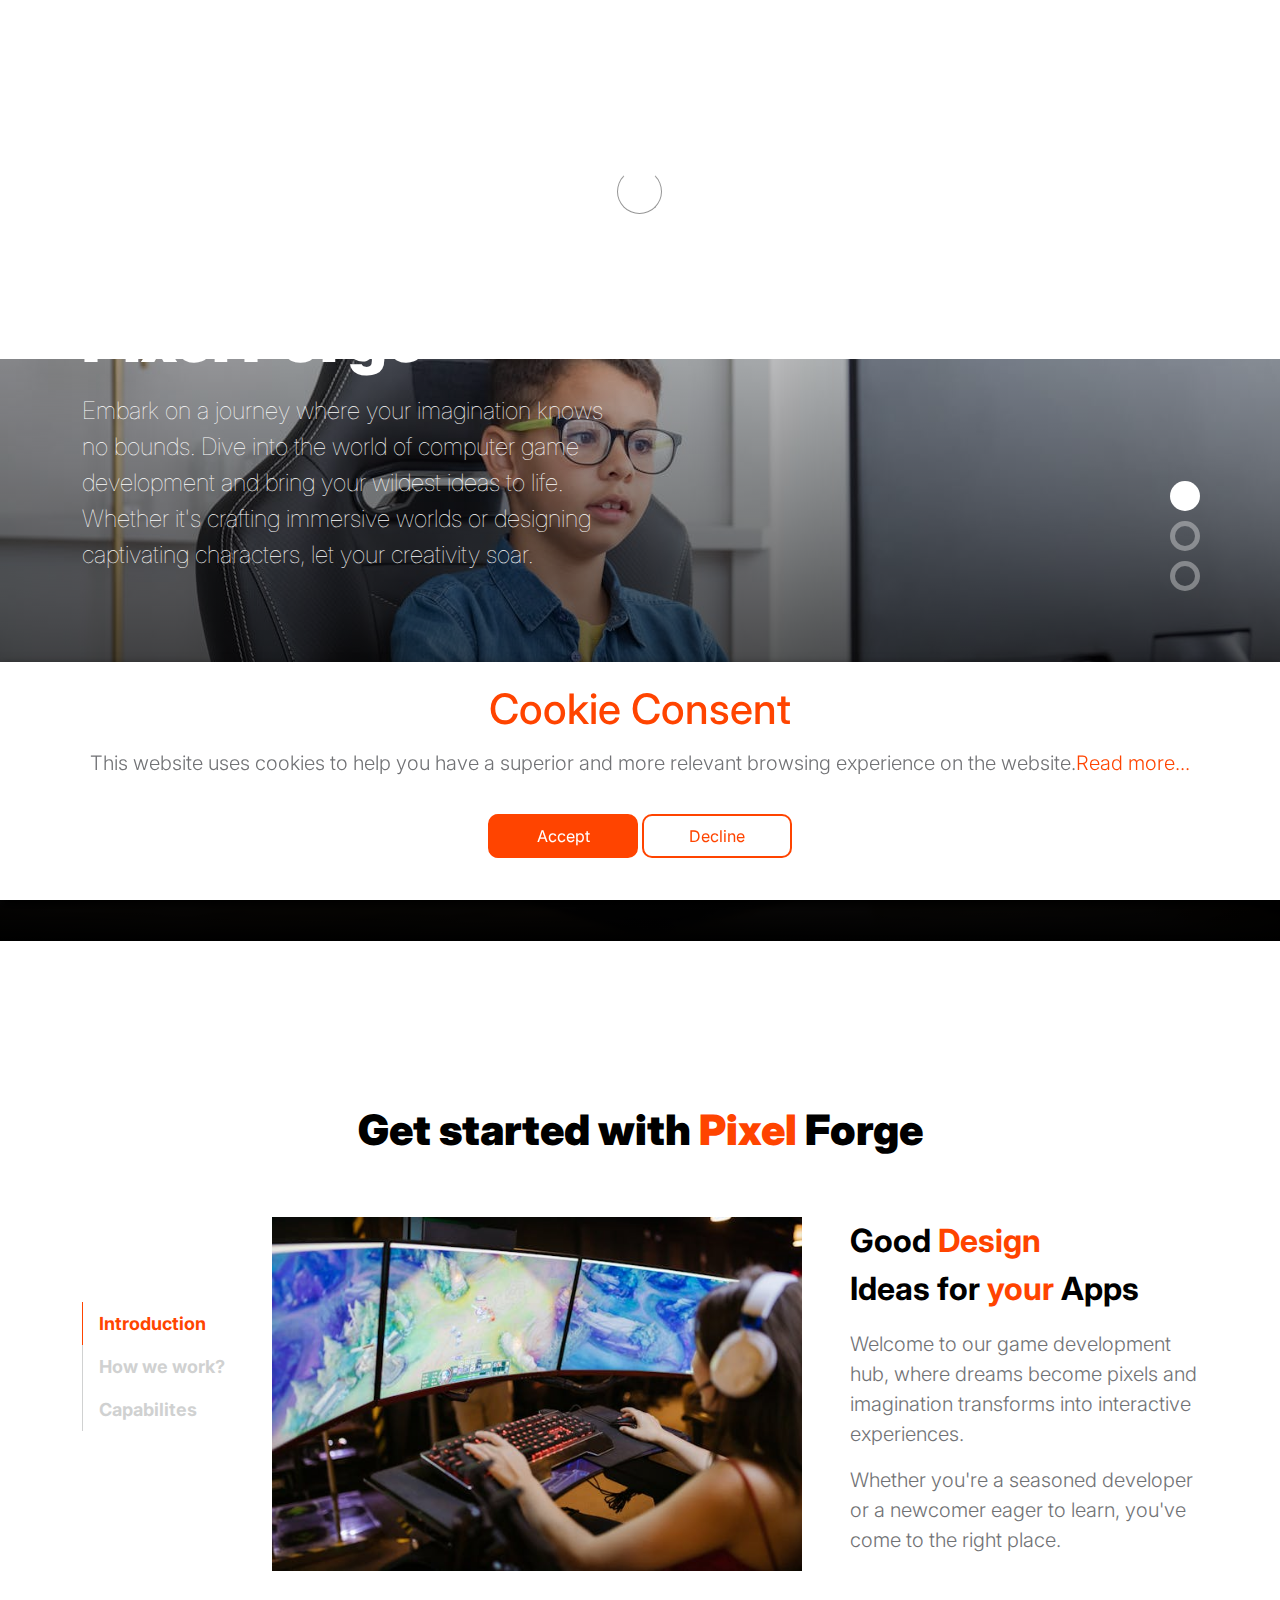
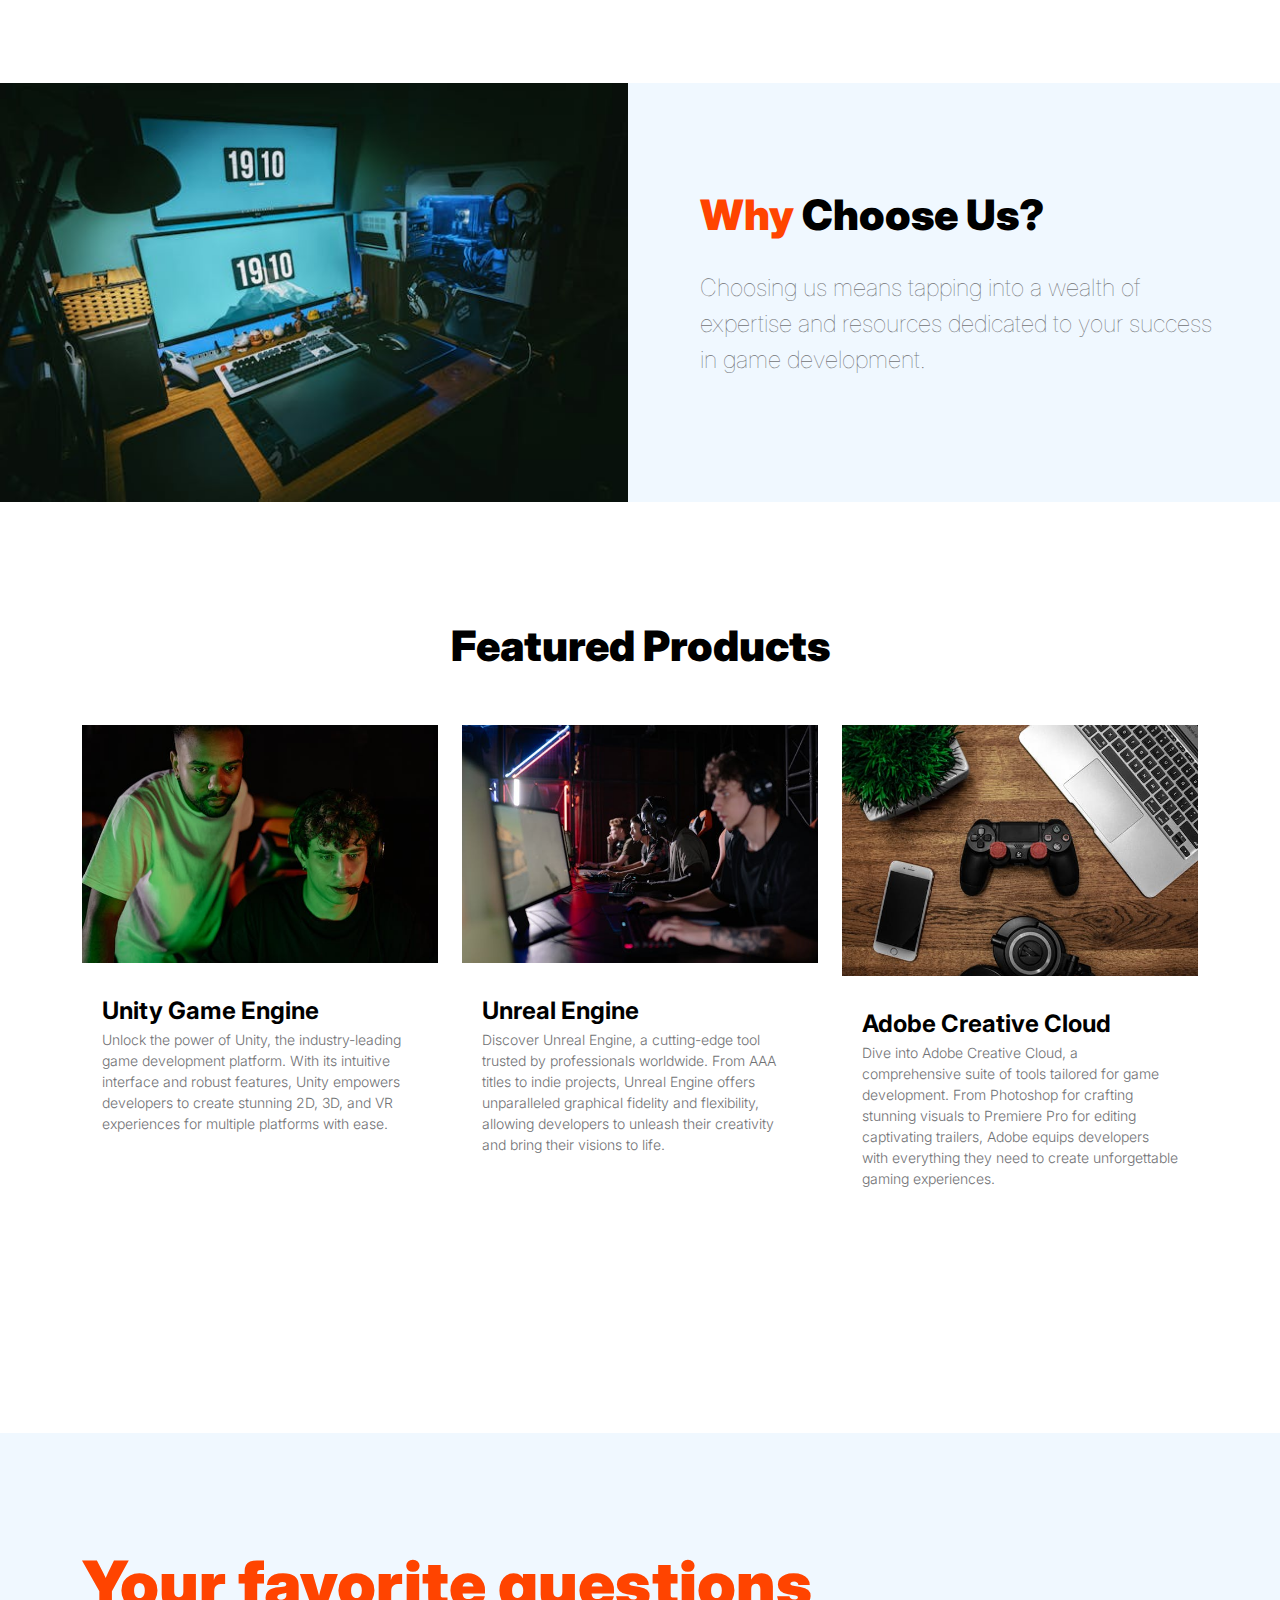
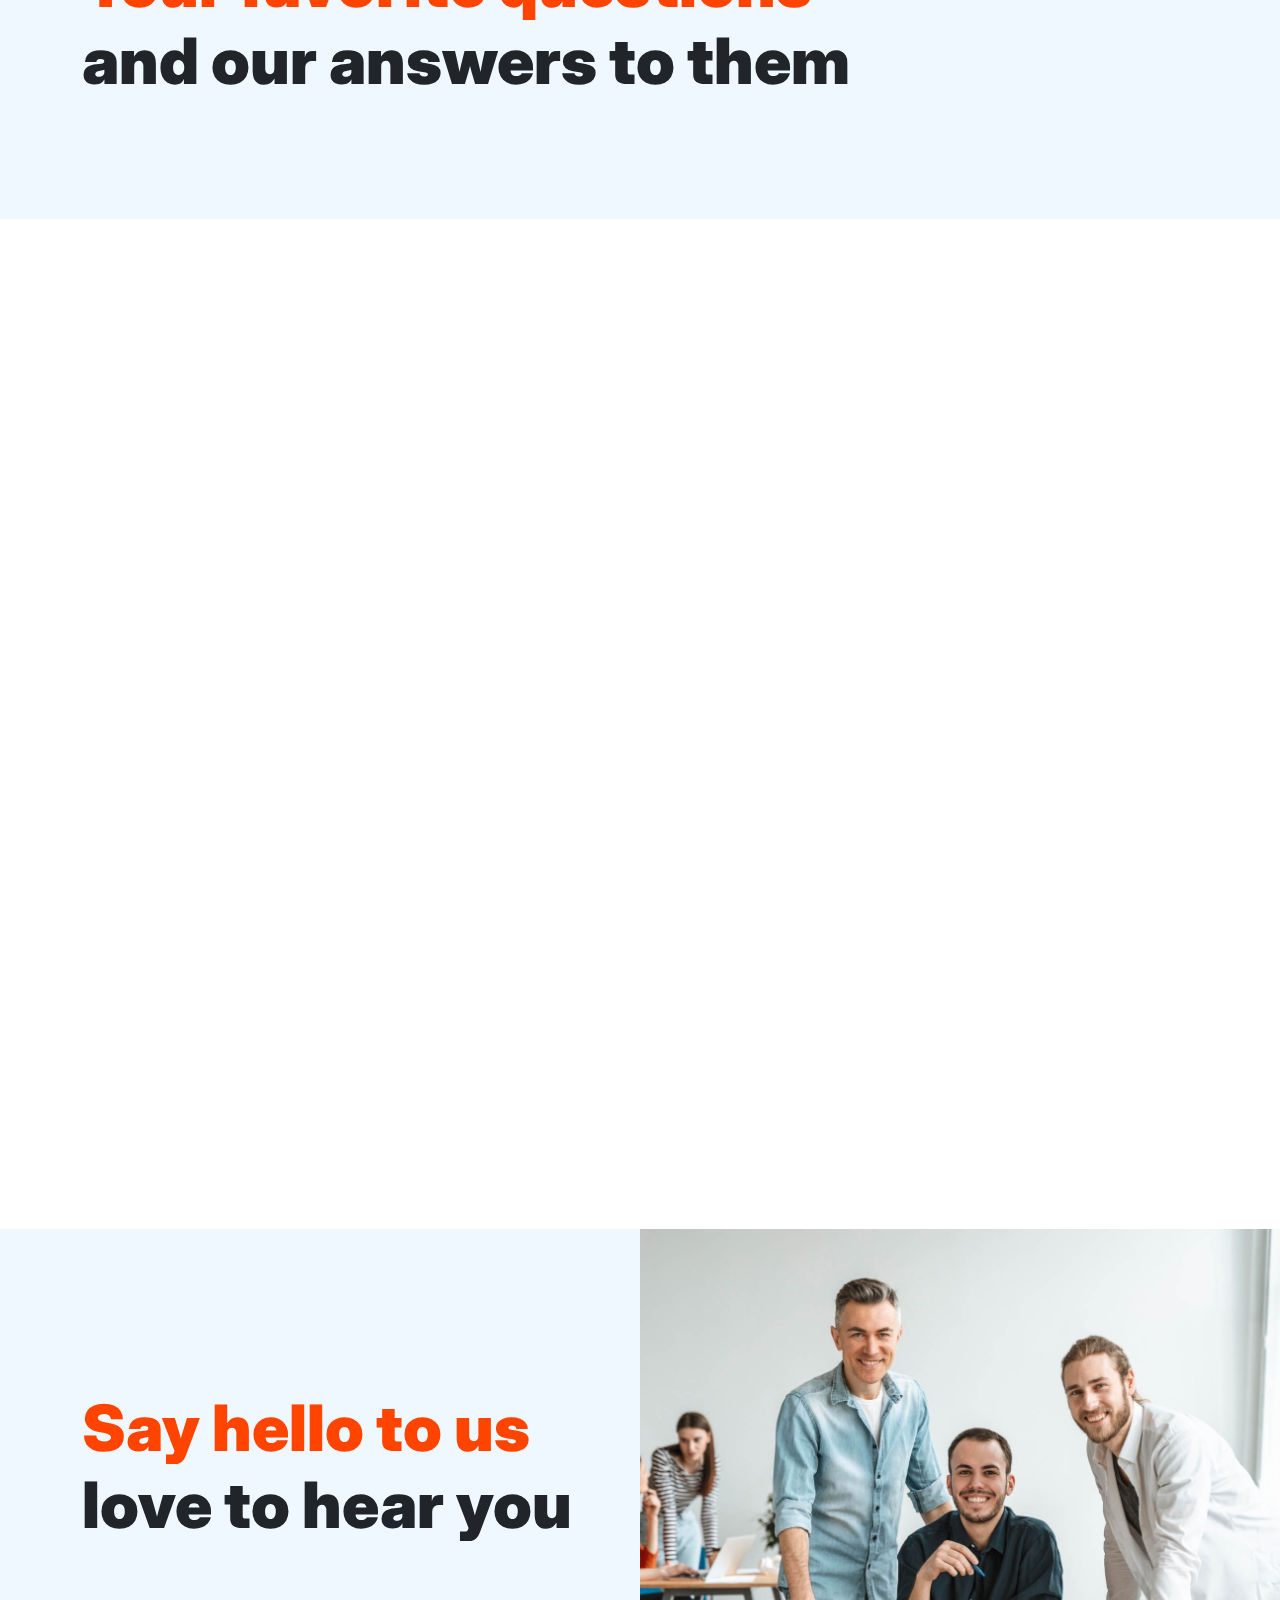
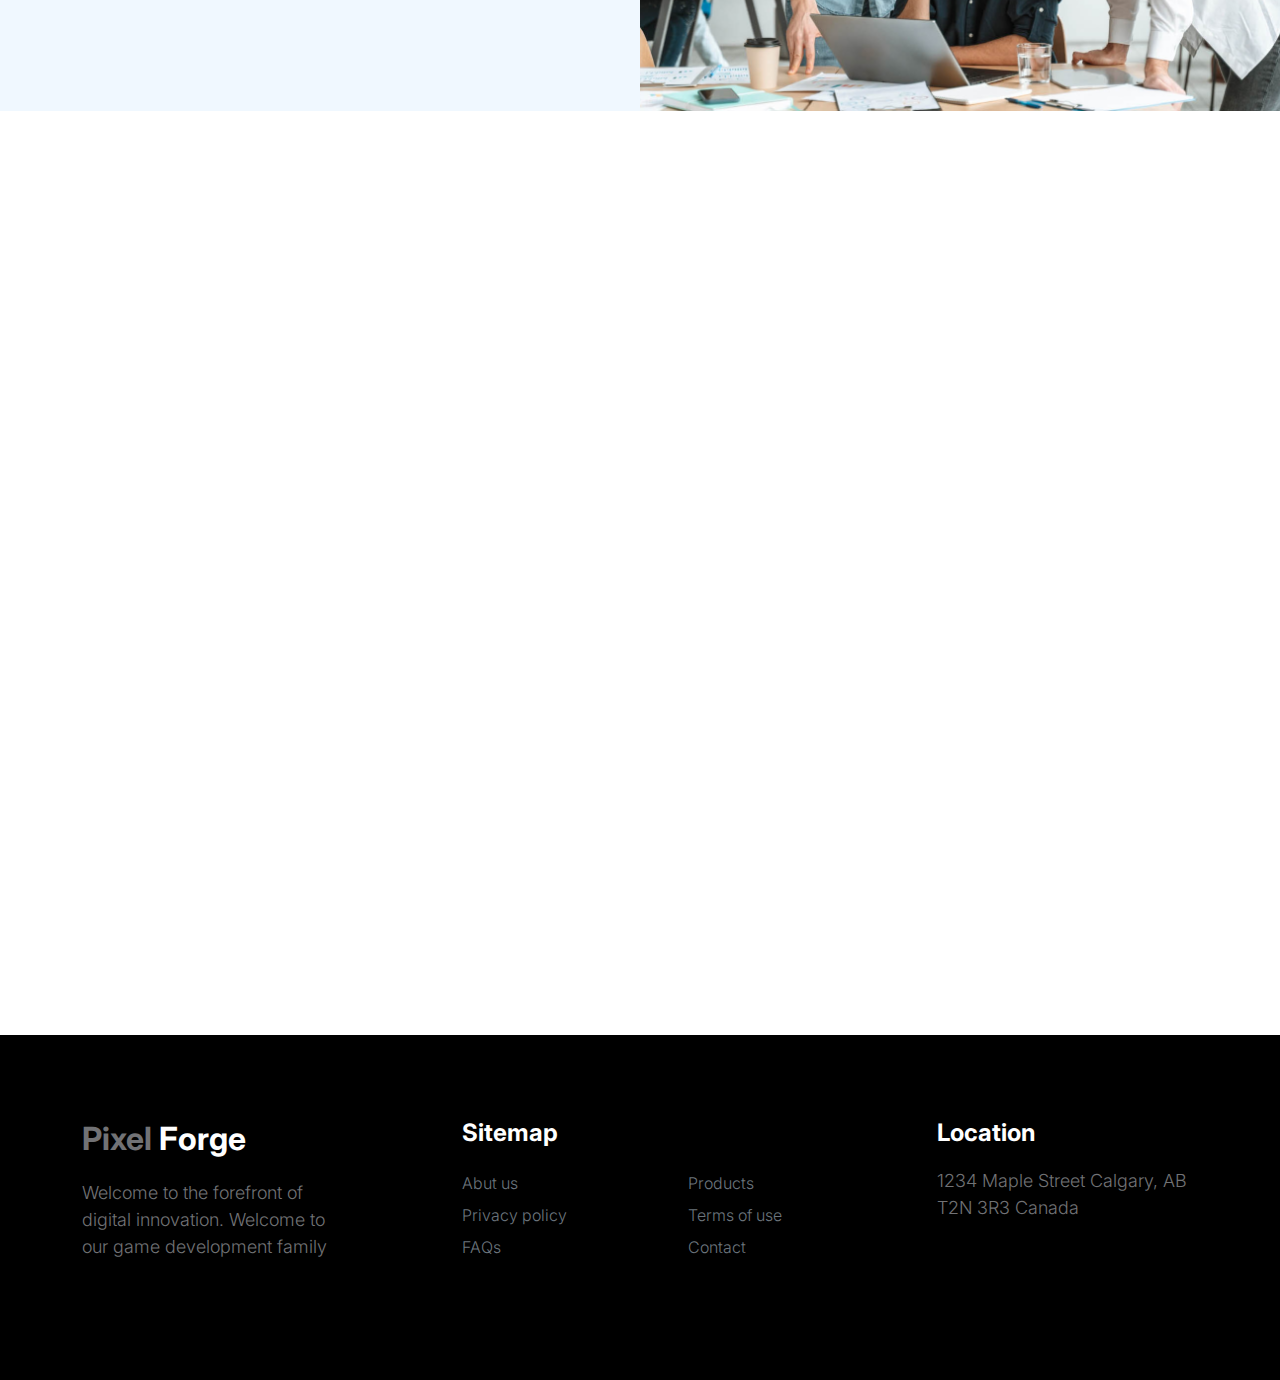
<file: index.html>
<!doctype html>
<html lang="en">
    <head>
        <meta charset="utf-8">
        <meta name="viewport" content="width=device-width, initial-scale=1">

        <meta name="description" content="">
        <meta name="author" content="">

        <title>PixelForge</title>

        <!-- CSS FILES -->
        <link rel="preconnect" href="https://fonts.googleapis.com">

        <link rel="icon" href="images/logo.png">

        <link rel="preconnect" href="https://fonts.gstatic.com" crossorigin>

        <link href="https://fonts.googleapis.com/css2?family=Inter:wght@100;300;400;700;900&display=swap" rel="stylesheet">

        <link href="css/bootstrap.min.css" rel="stylesheet">
        <link href="css/bootstrap-icons.css" rel="stylesheet">

        <link rel="stylesheet" href="css/slick.css"/>

        <link href="css/tooplate-little-fashion.css" rel="stylesheet">

    </head>
    
    <body>

        <section class="preloader">
            <div class="spinner">
                <span class="sk-inner-circle"></span>
            </div>
        </section>
    
        <main>

            <nav class="navbar navbar-expand-lg">
                <div class="container">
                    <button class="navbar-toggler" type="button" data-bs-toggle="collapse" data-bs-target="#navbarNav" aria-controls="navbarNav" aria-expanded="false" aria-label="Toggle navigation">
                        <span class="navbar-toggler-icon"></span>
                    </button>

                    <a class="navbar-brand" href="index.html">
                        <strong><span>Pixel</span> Forge</strong>
                    </a>
                    <div class="collapse navbar-collapse" id="navbarNav">
                        <ul class="navbar-nav mx-auto">
                            <li class="nav-item">
                                <a class="nav-link active" href="index.html">Home</a>
                            </li>

                            <li class="nav-item">
                                <a class="nav-link" href="#about">About us</a>
                            </li>

                            <li class="nav-item">
                                <a class="nav-link" href="#products">Products</a>
                            </li>

                            <li class="nav-item">
                                <a class="nav-link" href="#faq">FAQs</a>
                            </li>

                            <li class="nav-item">
                                <a class="nav-link" href="#contact">Contact</a>
                            </li>
                        </ul>
                    </div>
                </div>
            </nav>

            <section class="slick-slideshow">   
                <div class="slick-custom">
                    <img src="images/slideshow/slide1.jpg" class="img-fluid" alt="">

                    <div class="slick-bottom">
                        <div class="container">
                            <div class="row">
                                <div class="col-lg-6 col-10">
                                    <h1 class="slick-title">Pixel Forge</h1>

                                    <p class="lead text-white mt-lg-3 mb-lg-5">Embark on a journey where your imagination knows no bounds. Dive into the world of computer game development and bring your wildest ideas to life. Whether it's crafting immersive worlds or designing captivating characters, let your creativity soar.</p>
                                </div>
                            </div>
                        </div>
                    </div>
                </div>

                <div class="slick-custom">
                    <img src="images/slideshow/slide2.jpg" class="img-fluid" alt="">

                    <div class="slick-bottom">
                        <div class="container">
                            <div class="row">
                                <div class="col-lg-6 col-10">
                                    <h1 class="slick-title">Master the Art of Code</h1>

                                    <p class="lead text-white mt-lg-3 mb-lg-5">Unlock the secrets of programming and become a virtuoso in the language of technology. With our expert tutorials and hands-on guidance, you'll delve deep into the realm of coding. From scripting intricate game mechanics to optimizing performance, hone your skills and become a coding maestro.</p>
                                </div>
                            </div>
                        </div>
                    </div>
                </div>

                <div class="slick-custom">
                    <img src="images/slideshow/slide3.jpg" class="img-fluid" alt="">

                    <div class="slick-bottom">
                        <div class="container">
                            <div class="row">
                                <div class="col-lg-6 col-10">
                                    <h1 class="slick-title">Forge Epic Adventures</h1>

                                    <p class="lead text-white mt-lg-3 mb-lg-5">Join forces with fellow developers and embark on epic quests to create unforgettable gaming experiences. From indie gems to AAA blockbusters, be part of a vibrant community dedicated to pushing the boundaries of interactive entertainment.</p>
                                </div>
                            </div>
                        </div>
                    </div>
                </div>

            </section>

            <section id="#about" class="about section-padding">
                <div class="container">
                    <div class="row">

                        <div class="col-12 text-center">
                            <h2 class="mb-5">Get started with <span>Pixel</span> Forge</h2>
                        </div>

                        <div class="col-lg-2 col-12 mt-auto mb-auto">
                            <ul class="nav nav-pills mb-5 mx-auto justify-content-center align-items-center" id="pills-tab" role="tablist">
                                <li class="nav-item" role="presentation">
                                    <button class="nav-link active" id="pills-home-tab" data-bs-toggle="pill" data-bs-target="#pills-home" type="button" role="tab" aria-controls="pills-home" aria-selected="true">Introduction</button>
                                </li>

                                <li class="nav-item" role="presentation">
                                    <button class="nav-link" id="pills-youtube-tab" data-bs-toggle="pill" data-bs-target="#pills-youtube" type="button" role="tab" aria-controls="pills-youtube" aria-selected="true">How we work?</button>
                                </li>

                                <li class="nav-item" role="presentation">
                                    <button class="nav-link" id="pills-skill-tab" data-bs-toggle="pill" data-bs-target="#pills-skill" type="button" role="tab" aria-controls="pills-skill" aria-selected="false">Capabilites</button>
                                </li>
                            </ul>
                        </div>

                        <div class="col-lg-10 col-12">
                            <div class="tab-content mt-2" id="pills-tabContent">
                                <div class="tab-pane fade show active" id="pills-home" role="tabpanel" aria-labelledby="pills-home-tab">

                                    <div class="row">
                                        <div class="col-lg-7 col-12">
                                            <img src="images/pim-chu-z6NZ76_UTDI-unsplash.jpg" class="img-fluid" alt="">
                                        </div>

                                        <div class="col-lg-5 col-12">
                                            <div class="d-flex flex-column h-100 ms-lg-4 mt-lg-0 mt-5">
                                                <h4 class="mb-3">Good <span>Design</span> <br>Ideas for <span>your</span> Apps</h4>

                                                <p>Welcome to our game development hub, where dreams become pixels and imagination transforms into interactive experiences.</p>

                                                <p>Whether you're a seasoned developer or a newcomer eager to learn, you've come to the right place.</p>
                                            </div>
                                        </div>
                                    </div>
                                </div>

                                <div class="tab-pane fade" id="pills-youtube" role="tabpanel" aria-labelledby="pills-youtube-tab">

                                    <div class="row">
                                        <div class="col-lg-7 col-12">
                                            <div class="ratio ratio-16x9">
                                                <iframe src="https://www.youtube-nocookie.com/embed/f_7JqPDWhfw?controls=0" title="YouTube video player" frameborder="0" allow="accelerometer; autoplay; clipboard-write; encrypted-media; gyroscope; picture-in-picture" allowfullscreen></iframe>
                                            </div>
                                        </div>

                                        <div class="col-lg-5 col-12">
                                            <div class="d-flex flex-column h-100 ms-lg-4 mt-lg-0 mt-5">
                                                <h4 class="mb-3">Life at Studio</h4>

                                                <p>Over three years in business, We’ve had the chance to work on a variety of projects, with companies</p>

                                                <p>Custom work is branding, web design, UI/UX design</p>
                                            </div>
                                        </div>
                                    </div>
                                </div>

                                <div class="tab-pane fade" id="pills-skill" role="tabpanel" aria-labelledby="pills-skill-tab">
                                    <div class="row">
                                        <div class="col-lg-7 col-12">
                                            <img src="images/cody-lannom-G95AReIh_Ko-unsplash.jpg" class="img-fluid" alt="">
                                        </div>

                                        <div class="col-lg-5 col-12">
                                            <div class="d-flex flex-column h-100 ms-lg-4 mt-lg-0 mt-5">
                                                <h4 class="mb-3">What can help you?</h4>

                                                <p>Over three years in business, We’ve had the chance on projects</p>

                                                <div class="skill-thumb mt-3">

                                                    <strong>Branding</strong>
                                                        <span class="float-end">90%</span>
                                                            <div class="progress">
                                                                <div class="progress-bar progress-bar-primary" role="progressbar" aria-valuenow="90" aria-valuemin="0" aria-valuemax="100" style="width: 90%;"></div>
                                                            </div>

                                                    <strong>Design & Stragety</strong>
                                                        <span class="float-end">70%</span>
                                                            <div class="progress">
                                                                <div class="progress-bar progress-bar-primary" role="progressbar" aria-valuenow="70" aria-valuemin="0" aria-valuemax="100" style="width: 70%;"></div>
                                                            </div>

                                                    <strong>Online Platform</strong>
                                                        <span class="float-end">80%</span>
                                                            <div class="progress">
                                                                <div class="progress-bar progress-bar-primary" role="progressbar" aria-valuenow="80" aria-valuemin="0" aria-valuemax="100" style="width: 80%;"></div>
                                                            </div>

                                                </div>
                                            </div>
                                        </div>
                                    </div>
                                </div>

                            </div>
                        </div>

                    </div>
                </div>
            </section>

            <section class="front-product">
                <div class="container-fluid p-0">
                    <div class="row align-items-center">

                        <div class="col-lg-6 col-12">
                            <img src="images/owner.jpg" class="img-fluid" alt="">
                        </div>

                        <div class="col-lg-6 col-12">
                            <div class="px-5 py-5 py-lg-0">
                                
                                <h2 class="mb-4"><span>Why</span> Choose Us?</h2>

                                <p class="lead mb-4">Choosing us means tapping into a wealth of expertise and resources dedicated to your success in game development.</p>
                            </div>
                        </div>

                    </div>
                </div>
            </section>

            <section id="products" class="featured-product section-padding">
                <div class="container">
                    <div class="row">
                        
                        <div class="col-12 text-center">
                            <h2 class="mb-5">Featured Products</h2>
                        </div>

                        <div class="col-lg-4 col-12 mb-3">
                            <div class="product-thumb">
                                <a>
                                    <img src="images/product/product1.jpg" class="img-fluid product-image" alt="">
                                </a>

                                <div class="product-info d-flex">
                                    <div>
                                        <h5 class="product-title mb-0">
                                            <a class="product-title-link">Unity Game Engine</a>
                                        </h5>

                                        <p class="product-p">Unlock the power of Unity, the industry-leading game development platform. With its intuitive interface and robust features, Unity empowers developers to create stunning 2D, 3D, and VR experiences for multiple platforms with ease.</p>
                                    </div>
                                </div>
                            </div>
                        </div>

                        <div class="col-lg-4 col-12 mb-3">
                            <div class="product-thumb">
                                <a>
                                    <img src="images/product/product2.jpg" class="img-fluid product-image" alt="">
                                </a>


                                <div class="product-info d-flex">
                                    <div>
                                        <h5 class="product-title mb-0">
                                            <a class="product-title-link">Unreal Engine</a>
                                        </h5>

                                        <p class="product-p">Discover Unreal Engine, a cutting-edge tool trusted by professionals worldwide. From AAA titles to indie projects, Unreal Engine offers unparalleled graphical fidelity and flexibility, allowing developers to unleash their creativity and bring their visions to life.</p>
                                    </div>

                                </div>
                            </div>
                        </div>

                        <div class="col-lg-4 col-12">
                            <div class="product-thumb">
                                <a>
                                    <img src="images/product/product3.jpg" class="img-fluid product-image" alt="">
                                </a>
                                <div class="product-info d-flex">
                                    <div>
                                        <h5 class="product-title mb-0">
                                            <a class="product-title-link">Adobe Creative Cloud</a>
                                        </h5>

                                        <p class="product-p">Dive into Adobe Creative Cloud, a comprehensive suite of tools tailored for game development. From Photoshop for crafting stunning visuals to Premiere Pro for editing captivating trailers, Adobe equips developers with everything they need to create unforgettable gaming experiences.</p>
                                    </div>
                                </div>
                            </div>
                        </div>
                    </div>
                </div>
            </section>

            <div id="faq">
                <div class="site-header section-padding d-flex justify-content-center align-items-center">
                    <div class="container">
                        <div class="row">
    
                            <div class="col-lg-10 col-12">
                                <h1>
                                    <span class="d-block text-primary">Your favorite questions</span>
                                    <span class="d-block text-dark">and our answers to them</span>
                                </h1>
                            </div>
                        </div>
                    </div>
                </div>
    
                <section class="faq section-padding">
                    <div class="container">
                        <div class="row">
                            
                            <div class="col-lg-8 col-12">
                                <h2>General Info.</h2>
    
                                <div class="accordion" id="accordionGeneral">
                                    <div class="accordion-item">
                                        <h2 class="accordion-header" id="headingOne">
                                            <button class="accordion-button collapsed" type="button" data-bs-toggle="collapse" data-bs-target="#accordionGeneralOne" aria-expanded="true" aria-controls="accordionGeneralOne">
                                                How can PixelForge help me with my game development journey?
                                            </button>
                                        </h2>
    
                                        <div id="accordionGeneralOne" class="accordion-collapse collapse" aria-labelledby="headingOne" data-bs-parent="#accordionGeneral">
    
                                            <div class="accordion-body">
                                                <p class="large-paragraph"><strong>Pixel Forge</strong> offers a wealth of resources, tutorials, and a supportive community to assist you at every stage of your game development process.</p>
    
                                                <p class="large-paragraph">From beginner-friendly guides to expert insights, we're here to help you unleash your creativity and achieve your game development goals.</p>
                                            </div>
                                        </div>
                                    </div>
    
                                    <div class="accordion-item">
                                        <h2 class="accordion-header" id="headingTwo">
                                            <button class="accordion-button collapsed" type="button" data-bs-toggle="collapse" data-bs-target="#accordionGeneralTwo" aria-expanded="false" aria-controls="accordionGeneralTwo">
                                                What game engines do you recommend for aspiring developers?
                                            </button>
                                        </h2>
    
                                        <div id="accordionGeneralTwo" class="accordion-collapse collapse" aria-labelledby="headingTwo" data-bs-parent="#accordionGeneral">
    
                                            <div class="accordion-body">
                                                <p class="large-paragraph">We recommend industry-leading game engines such as Unity and Unreal Engine. These powerful tools provide a wide range of features and support for both 2D and 3D game development, making them ideal choices for developers of all skill levels.</p>
                                            </div>
                                        </div>
                                    </div>
    
                                    <div class="accordion-item">
                                        <h2 class="accordion-header" id="headingThree">
                                            <button class="accordion-button collapsed" type="button" data-bs-toggle="collapse" data-bs-target="#accordionGeneralThree" aria-expanded="false" aria-controls="accordionGeneralThree">
                                                How do I get started with game programming?
                                            </button>
                                        </h2>
    
                                        <div id="accordionGeneralThree" class="accordion-collapse collapse" aria-labelledby="headingThree" data-bs-parent="#accordionGeneral">
    
                                            <div class="accordion-body">
                                                <p class="large-paragraph">Getting started with game programming can seem daunting, but PixelForge offers beginner-friendly tutorials and courses to help you learn the basics. We recommend starting with languages like C# for Unity or C++ for Unreal Engine, and gradually building your skills from there.</p>
                                            </div>
                                        </div>
                                    </div>
    
                                </div>
    
                                <h2 class="mt-5">About <span>our products</span></h2>
    
                                <div class="accordion" id="accordionProduct">
                                    <div class="accordion-item">
                                        <h2 class="accordion-header" id="headingFour">
                                            <button class="accordion-button collapsed" type="button" data-bs-toggle="collapse" data-bs-target="#accordionProductOne" aria-expanded="true" aria-controls="accordionProductOne">
                                                Can I collaborate with other developers on PixelForge?
                                            </button>
                                        </h2>
    
                                        <div id="accordionProductOne" class="accordion-collapse collapse" aria-labelledby="headingFour" data-bs-parent="#accordionProduct">
    
                                            <div class="accordion-body">
                                                <p class="large-paragraph">Absolutely!<strong> PixelForge</strong> has a vibrant community of developers from around the world who are eager to collaborate, share knowledge, and provide feedback. Whether you're looking for a coding partner, seeking advice on game design, or just want to connect with fellow enthusiasts, PixelForge is the perfect place to do so.</p>
    
                                                <p class="large-paragraph">Ut enim ad minim veniam, quis nostrud exercitation ullamco laboris nisi ut aliquip ex ea commodo consequat.</p>
                                            </div>
                                        </div>
                                    </div>
    
                                    <div class="accordion-item">
                                        <h2 class="accordion-header" id="headingFive">
                                            <button class="accordion-button collapsed" type="button" data-bs-toggle="collapse" data-bs-target="#accordionProductTwo" aria-expanded="false" aria-controls="accordionProductTwo">
                                                How can I monetize my games created with PixelForge?
                                            </button>
                                        </h2>
    
                                        <div id="accordionProductTwo" class="accordion-collapse collapse" aria-labelledby="headingFive" data-bs-parent="#accordionProduct">
    
                                            <div class="accordion-body">
                                                <p class="large-paragraph">There are several ways to monetize your games, including selling them on digital distribution platforms like Steam or the App Store, implementing in-game purchases or advertisements, or offering premium content or subscriptions. PixelForge provides resources and guidance on various monetization strategies to help you maximize your game's earning potential.</p>
                                            </div>
                                        </div>
                                    </div>
    
                                </div>
    
                            </div>
    
                        </div>
                    </div>
                </section>
            </div>

            <div id="contact">
                <div class="site-header section-padding-img site-header-image">
                    <div class="container">
                        <div class="row">
    
                            <div class="col-lg-10 col-12 header-info">
                                <h1>
                                    <span class="d-block text-primary">Say hello to us</span>
                                    <span class="d-block text-dark">love to hear you</span>
                                </h1>
                            </div>
                        </div>
                    </div>
    
                    <img src="images/header/bussines1.jpg" class="header-image img-fluid" alt="">
                </div>
    
                <section class="contact section-padding">
                    <div class="container">
                        <div class="row">
                            
                            <div class="col-lg-6 col-12">
                                <h2 class="mb-4">Let's <span>begin</span></h2>
    
                                <form class="contact-form me-lg-5 pe-lg-3" role="form">
    
                                    <div class="form-floating">
                                        <input type="text" name="name" id="name" class="form-control" placeholder="Full name" required>
    
                                        <label for="name">Full name</label>
                                    </div>
    
                                    <div class="form-floating my-4">
                                        <input type="email" name="email" id="email" pattern="[^ @]*@[^ @]*" class="form-control" placeholder="Email address" required>
    
                                        <label for="email">Email address</label>
                                        <div style="color: red;" id="result"></div>
                                    </div>
                                    
                                    <div class="form-floating my-4">
                                        <input type="subject" name="subject" id="subject"class="form-control" placeholder="Subject" required>
    
                                        <label for="subject">Subject</label>
                                    </div>
    
                                    <div class="form-floating mb-4">
                                        <textarea id="message" name="message" class="form-control" placeholder="Leave a comment here" required style="height: 160px"></textarea>
    
                                        <label for="message">Tell us about the project</label>
                                    </div>
    
                                    <div class="col-lg-5 col-6">
                                        <button onclick="sendForm()" id="submit" type="submit" class="form-control">Send</button>
                                    </div>
                                </form>
                            </div>
    
                            <div class="col-lg-6 col-12 mt-5 ms-auto">
                                <iframe src="https://www.google.com/maps/embed?pb=!1m18!1m12!1m3!1d1619128.717764525!2d-108.03428694659884!3d49.8926980011445!2m3!1f0!2f0!3f0!3m2!1i1024!2i768!4f13.1!3m3!1m2!1s0x53158a9d63a40bb1%3A0x6da5f04b52830f80!2sCalgary%2C%20AB%2C%20Canada!5e0!3m2!1sen!2snp!4v1649121184074!5m2!1sen!2snp" width="100%" height="450" frameborder="0" style="border:0;" allowfullscreen="" aria-hidden="false" tabindex="0"></iframe>
                            </div>
                        </div>
                    </div>
                </section>
            </div>

        </main>

        <footer class="site-footer">
            <div class="container">
                <div class="row">

                    <div class="col-lg-3 col-10 me-auto mb-4">
                        <h4 class="text-white mb-3"><a href="index.html">Pixel </a> Forge</h4>
                        <p style="font-size: 18px;">Welcome to the forefront of digital innovation. Welcome to our game development family</p>
                    </div>

                    <div class="col-lg-5 col-8">
                        <h5 class="text-white mb-3">Sitemap</h5>

                        <ul class="footer-menu d-flex flex-wrap">
                            <li class="footer-menu-item"><a href="#about" class="footer-menu-link">Abut us</a></li>

                            <li class="footer-menu-item"><a href="#products" class="footer-menu-link">Products</a></li>

                            <li class="footer-menu-item"><a href="privacy-policy.html" class="footer-menu-link">Privacy policy</a></li>

                            <li class="footer-menu-item"><a href="terms-of-use.html" class="footer-menu-link">Terms of use</a></li>

                            <li class="footer-menu-item"><a href="#faq" class="footer-menu-link">FAQs</a></li>

                            <li class="footer-menu-item"><a href="#contact" class="footer-menu-link">Contact</a></li>
                        </ul>
                    </div>

                    <div class="col-lg-3 col-4">
                        <h5 class="text-white mb-3">Location</h5>

                        <p style="font-size: 18px;">
                            1234 Maple Street
                            Calgary, AB T2N 3R3
                            Canada
                        </p>
                    </div>

                </div>
            </div>
        </footer>

        <!-- Cookie banner -->
        <div class="cookie-wrapper show">
            <header>
                <i class="bx bx-cookie"></i>
                <h2 style="text-align: center;">Cookie Consent</h2>
            </header>

            <div class="data">
                <p>This website uses cookies to help you have a superior and more relevant browsing experience on the website.<a href="#">Read more...</a></p>
            </div>

            <div class="buttons">
                <button class="cookie-button" id="acceptBtn">Accept</button>
                <button class="cookie-button" id="declineBtn">Decline</button>
            </div>
        </div>
        <!-- End Cookie banner -->  

        <!-- JAVASCRIPT FILES -->
        <script src="js/jquery.min.js"></script>
        <script src="js/bootstrap.bundle.min.js"></script>
        <script src="js/Headroom.js"></script>
        <script src="js/jQuery.headroom.js"></script>
        <script src="js/slick.min.js"></script>
        <script src="js/custom.js"></script>
        <script src="js/cookiebanner.js"></script>
        <script src="js/contact-form.js"></script>
    </body>
</html>
</file>
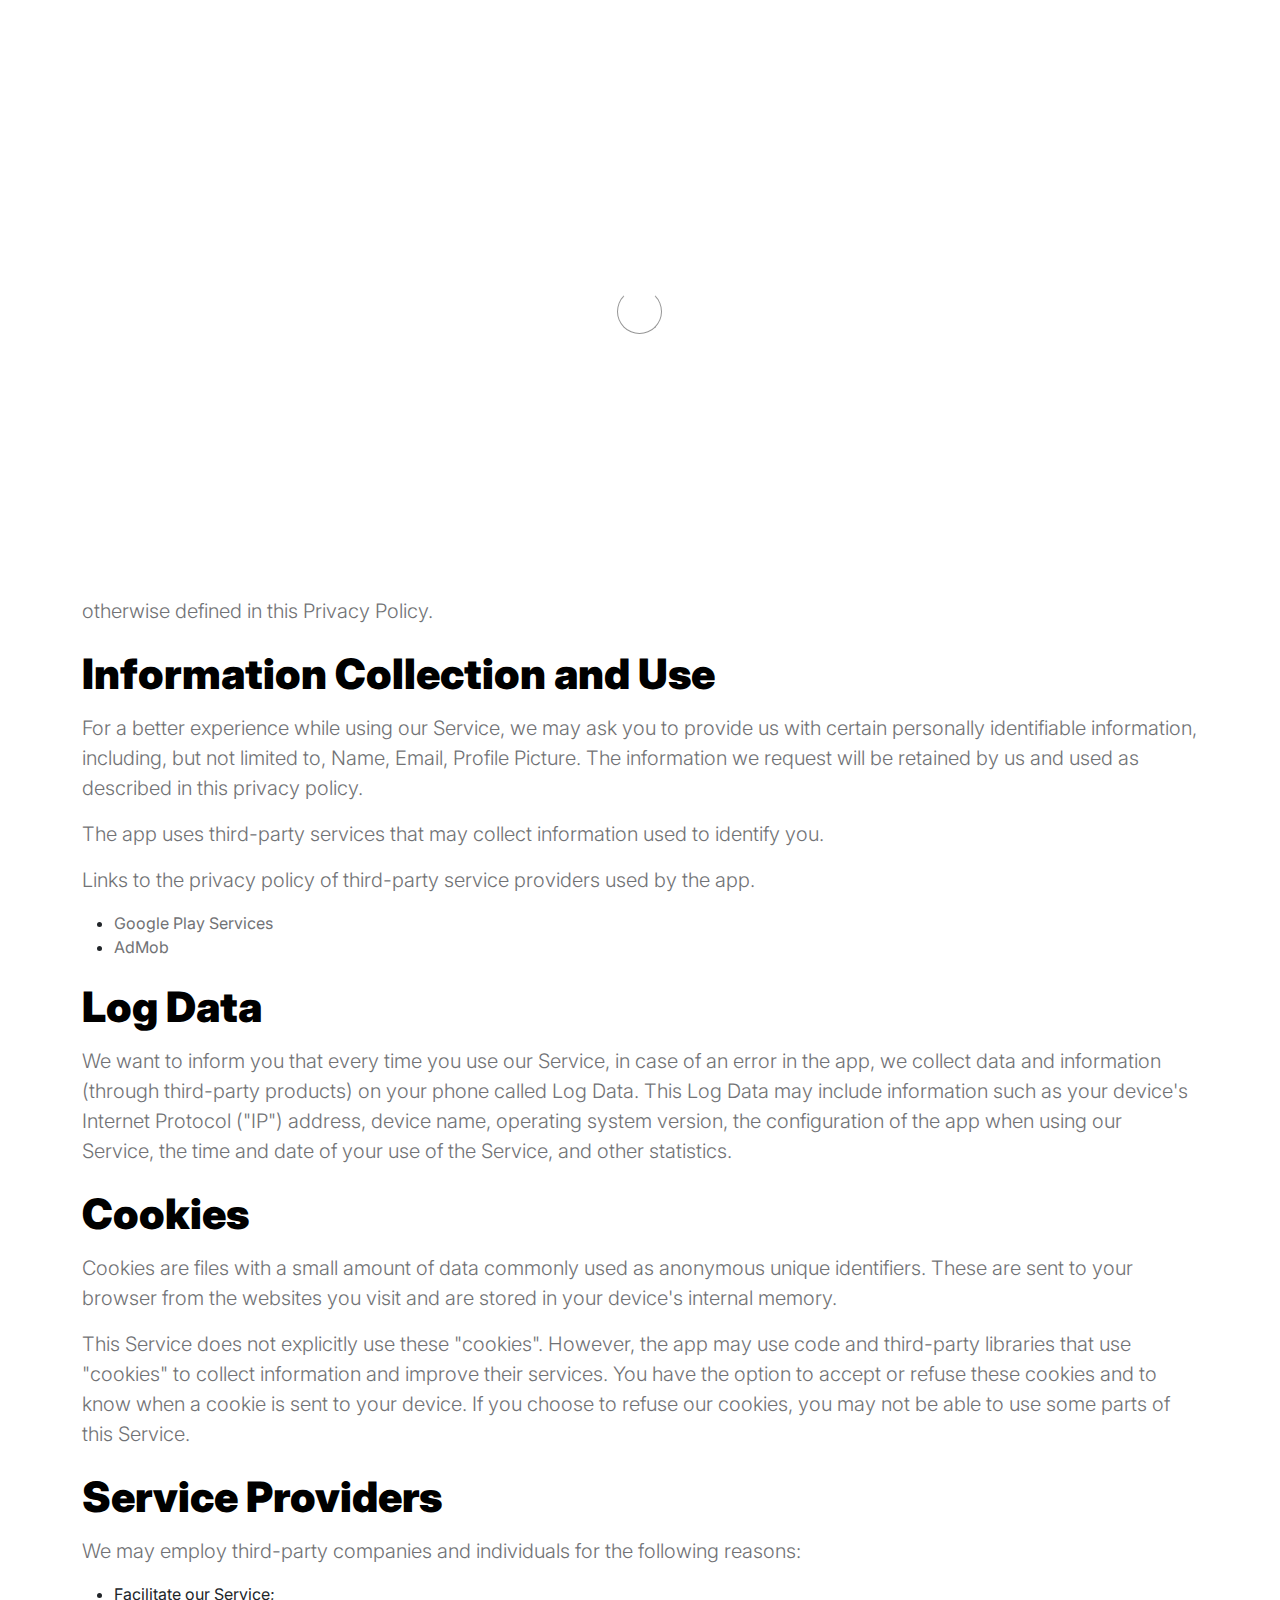
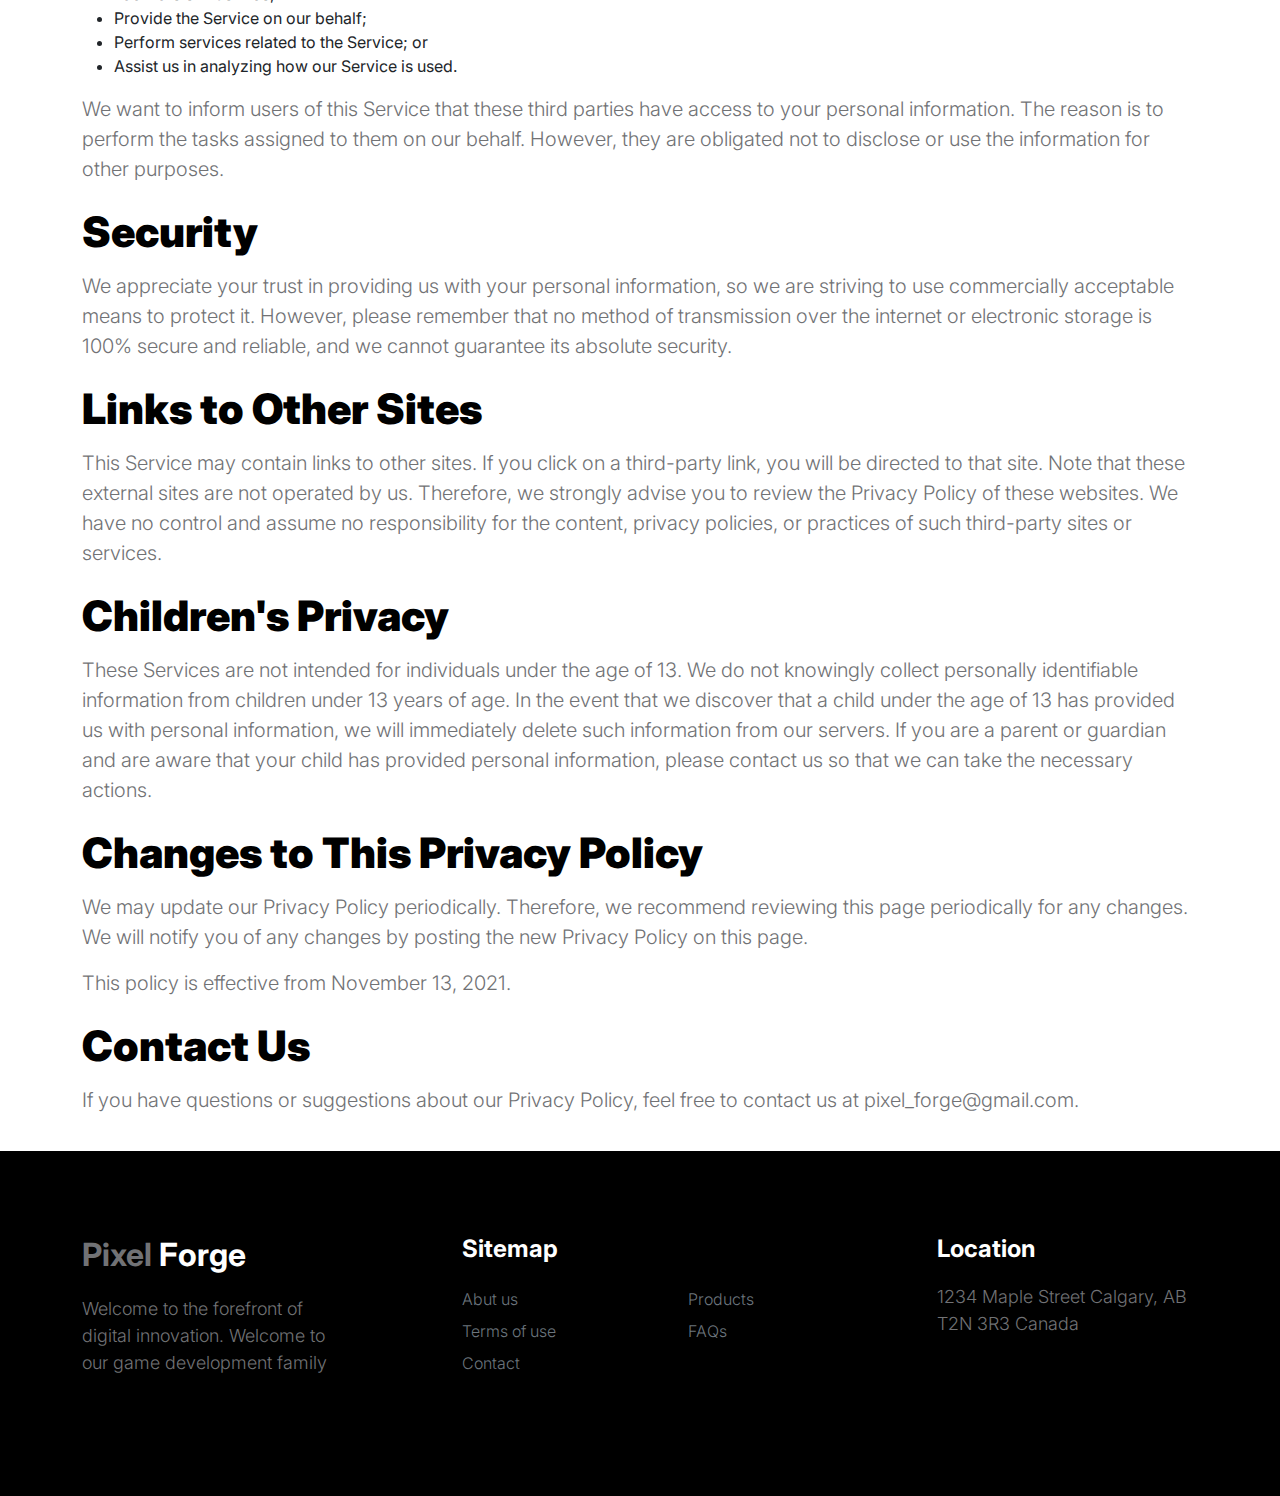
<file: privacy-policy.html>
<!DOCTYPE html>
<html dir="auto" lang="en">
    <head>
        <meta charset="utf-8">
        <meta name="viewport" content="width=device-width, initial-scale=1">

        <meta name="description" content="">
        <meta name="author" content="">

        <title>PixelForge</title>

        <!-- CSS FILES -->
        <link rel="preconnect" href="https://fonts.googleapis.com">

        <link rel="icon" href="images/logo.png">

        <link rel="preconnect" href="https://fonts.gstatic.com" crossorigin>

        <link href="https://fonts.googleapis.com/css2?family=Inter:wght@100;300;400;700;900&display=swap" rel="stylesheet">

        <link href="css/bootstrap.min.css" rel="stylesheet">
        <link href="css/bootstrap-icons.css" rel="stylesheet">

        <link rel="stylesheet" href="css/slick.css"/>

        <link href="css/tooplate-little-fashion.css" rel="stylesheet">

    </head>
    <body>
		<!-- Preloader -->
        <section class="preloader">
            <div class="spinner">
                <span class="sk-inner-circle"></span>
            </div>
        </section>
        <!-- End Preloader -->

		<!-- Header Area -->
        <nav class="navbar navbar-expand-lg">
            <div class="container">
                <button class="navbar-toggler" type="button" data-bs-toggle="collapse" data-bs-target="#navbarNav" aria-controls="navbarNav" aria-expanded="false" aria-label="Toggle navigation">
                    <span class="navbar-toggler-icon"></span>
                </button>

                <a class="navbar-brand" href="index.html">
                    <strong><span>Pixel</span> Forege</strong>
                </a>
                <div class="collapse navbar-collapse" id="navbarNav">
                    <ul class="navbar-nav mx-auto">
                        <li class="nav-item">
                            <a class="nav-link active" href="index.html">Home</a>
                        </li>

                        <li class="nav-item">
                            <a class="nav-link" href="#about">About us</a>
                        </li>

                        <li class="nav-item">
                            <a class="nav-link" href="#products">Products</a>
                        </li>

                        <li class="nav-item">
                            <a class="nav-link" href="#faq">FAQs</a>
                        </li>

                        <li class="nav-item">
                            <a class="nav-link" href="#contact">Contact</a>
                        </li>
                    </ul>
                </div>
            </div>
        </nav>
		<!-- End Header Area -->
        <main>
            <article class="container" style="margin-top: 75px;">
                <div class="page__content" style="padding: 20px 0px;">
                    <h1 style="margin-bottom: 20px;" class="page__title">Privacy Policy</h1>
                    <h3 id="by-using-the-redvid-app-you-agree-to-the-privacy-policy-given-here">By using the Redvid app, you agree to the privacy policy provided here.</h3>
                    <p>Elmoiv has created the Redvid app as an ad-supported app. This SERVICE is provided by Elmoiv free of charge and is intended for use as is.</p>
                    <p>This page is used to inform visitors about our policies regarding the collection, use, and disclosure of personal information in case someone decides to use our Service.</p>
                    <p>If you choose to use our Service, you agree to the collection and use of information in relation to this policy. The personal information we collect is used to provide and improve the Service. We will not use or share your information with anyone except as described in this Privacy Policy.</p>
                    <p>The terms used in this Privacy Policy have the same meanings as our Terms and Conditions, accessible on Redvid, unless otherwise defined in this Privacy Policy.</p>
                    <h2 id="information-collection-and-use">Information Collection and Use</h2>
                    <p>For a better experience while using our Service, we may ask you to provide us with certain personally identifiable information, including, but not limited to, Name, Email, Profile Picture. The information we request will be retained by us and used as described in this privacy policy.</p>
                    <p>The app uses third-party services that may collect information used to identify you.</p>
                    <p>Links to the privacy policy of third-party service providers used by the app.</p>
                    <ul>
                        <li><a href="https://www.google.com/policies/privacy/">Google Play Services</a></li>
                        <li><a href="https://support.google.com/admob/answer/6128543?hl=en">AdMob</a></li>
                    </ul>
                    <h2 id="log-data">Log Data</h2>
                    <p>We want to inform you that every time you use our Service, in case of an error in the app, we collect data and information (through third-party products) on your phone called Log Data. This Log Data may include information such as your device's Internet Protocol ("IP") address, device name, operating system version, the configuration of the app when using our Service, the time and date of your use of the Service, and other statistics.</p>
                    <h2 id="cookies">Cookies</h2>
                    <p>Cookies are files with a small amount of data commonly used as anonymous unique identifiers. These are sent to your browser from the websites you visit and are stored in your device's internal memory.</p>
                    <p>This Service does not explicitly use these "cookies". However, the app may use code and third-party libraries that use "cookies" to collect information and improve their services. You have the option to accept or refuse these cookies and to know when a cookie is sent to your device. If you choose to refuse our cookies, you may not be able to use some parts of this Service.</p>
                    <h2 id="service-providers">Service Providers</h2>
                    <p>We may employ third-party companies and individuals for the following reasons:</p>
                    <ul>
                        <li>Facilitate our Service;</li>
                        <li>Provide the Service on our behalf;</li>
                        <li>Perform services related to the Service; or</li>
                        <li>Assist us in analyzing how our Service is used.</li>
                    </ul>
                    <p>We want to inform users of this Service that these third parties have access to your personal information. The reason is to perform the tasks assigned to them on our behalf. However, they are obligated not to disclose or use the information for other purposes.</p>
                    <h2 id="security">Security</h2>
                    <p>We appreciate your trust in providing us with your personal information, so we are striving to use commercially acceptable means to protect it. However, please remember that no method of transmission over the internet or electronic storage is 100% secure and reliable, and we cannot guarantee its absolute security.</p>
                    <h2 id="links-to-other-sites">Links to Other Sites</h2>
                    <p>This Service may contain links to other sites. If you click on a third-party link, you will be directed to that site. Note that these external sites are not operated by us. Therefore, we strongly advise you to review the Privacy Policy of these websites. We have no control and assume no responsibility for the content, privacy policies, or practices of such third-party sites or services.</p>
                    <h2 id="childrens-privacy">Children's Privacy</h2>
                    <p>These Services are not intended for individuals under the age of 13. We do not knowingly collect personally identifiable information from children under 13 years of age. In the event that we discover that a child under the age of 13 has provided us with personal information, we will immediately delete such information from our servers. If you are a parent or guardian and are aware that your child has provided personal information, please contact us so that we can take the necessary actions.</p>
                    <h2 id="changes-to-this-privacy-policy">Changes to This Privacy Policy</h2>
                    <p>We may update our Privacy Policy periodically. Therefore, we recommend reviewing this page periodically for any changes. We will notify you of any changes by posting the new Privacy Policy on this page.</p>
                    <p>This policy is effective from November 13, 2021.</p>
                    <h2 id="contact-us">Contact Us</h2>
                    <p>If you have questions or suggestions about our Privacy Policy, feel free to contact us at <a href="mailto:pixel_forge@gmail.com">pixel_forge@gmail.com</a>.</p>
                </div>
            </article>
        </main>

        <footer class="site-footer">
            <div class="container">
                <div class="row">

                    <div class="col-lg-3 col-10 me-auto mb-4">
                        <h4 class="text-white mb-3"><a href="index.html">Pixel </a> Forge</h4>
                        <p style="font-size: 18px;">Welcome to the forefront of digital innovation. Welcome to our game development family</p>
                    </div>

                    <div class="col-lg-5 col-8">
                        <h5 class="text-white mb-3">Sitemap</h5>

                        <ul class="footer-menu d-flex flex-wrap">
                            <li class="footer-menu-item"><a href="#about" class="footer-menu-link">Abut us</a></li>

                            <li class="footer-menu-item"><a href="#products" class="footer-menu-link">Products</a></li>

                            <li class="footer-menu-item"><a href="terms-of-use.html" class="footer-menu-link">Terms of use</a></li>

                            <li class="footer-menu-item"><a href="#faq" class="footer-menu-link">FAQs</a></li>

                            <li class="footer-menu-item"><a href="#contact" class="footer-menu-link">Contact</a></li>
                        </ul>
                    </div>

                    <div class="col-lg-3 col-4">
                        <h5 class="text-white mb-3">Location</h5>

                        <p style="font-size: 18px;">
                            1234 Maple Street
                            Calgary, AB T2N 3R3
                            Canada
                        </p>
                    </div>

                </div>
            </div>
        </footer>

        <!-- JAVASCRIPT FILES -->
        <script src="js/jquery.min.js"></script>
        <script src="js/bootstrap.bundle.min.js"></script>
        <script src="js/Headroom.js"></script>
        <script src="js/jQuery.headroom.js"></script>
        <script src="js/slick.min.js"></script>
        <script src="js/custom.js"></script>
        <script src="js/cookiebanner.js"></script>
        <script src="js/contact-form.js"></script>
    </body>
</html>
</file>
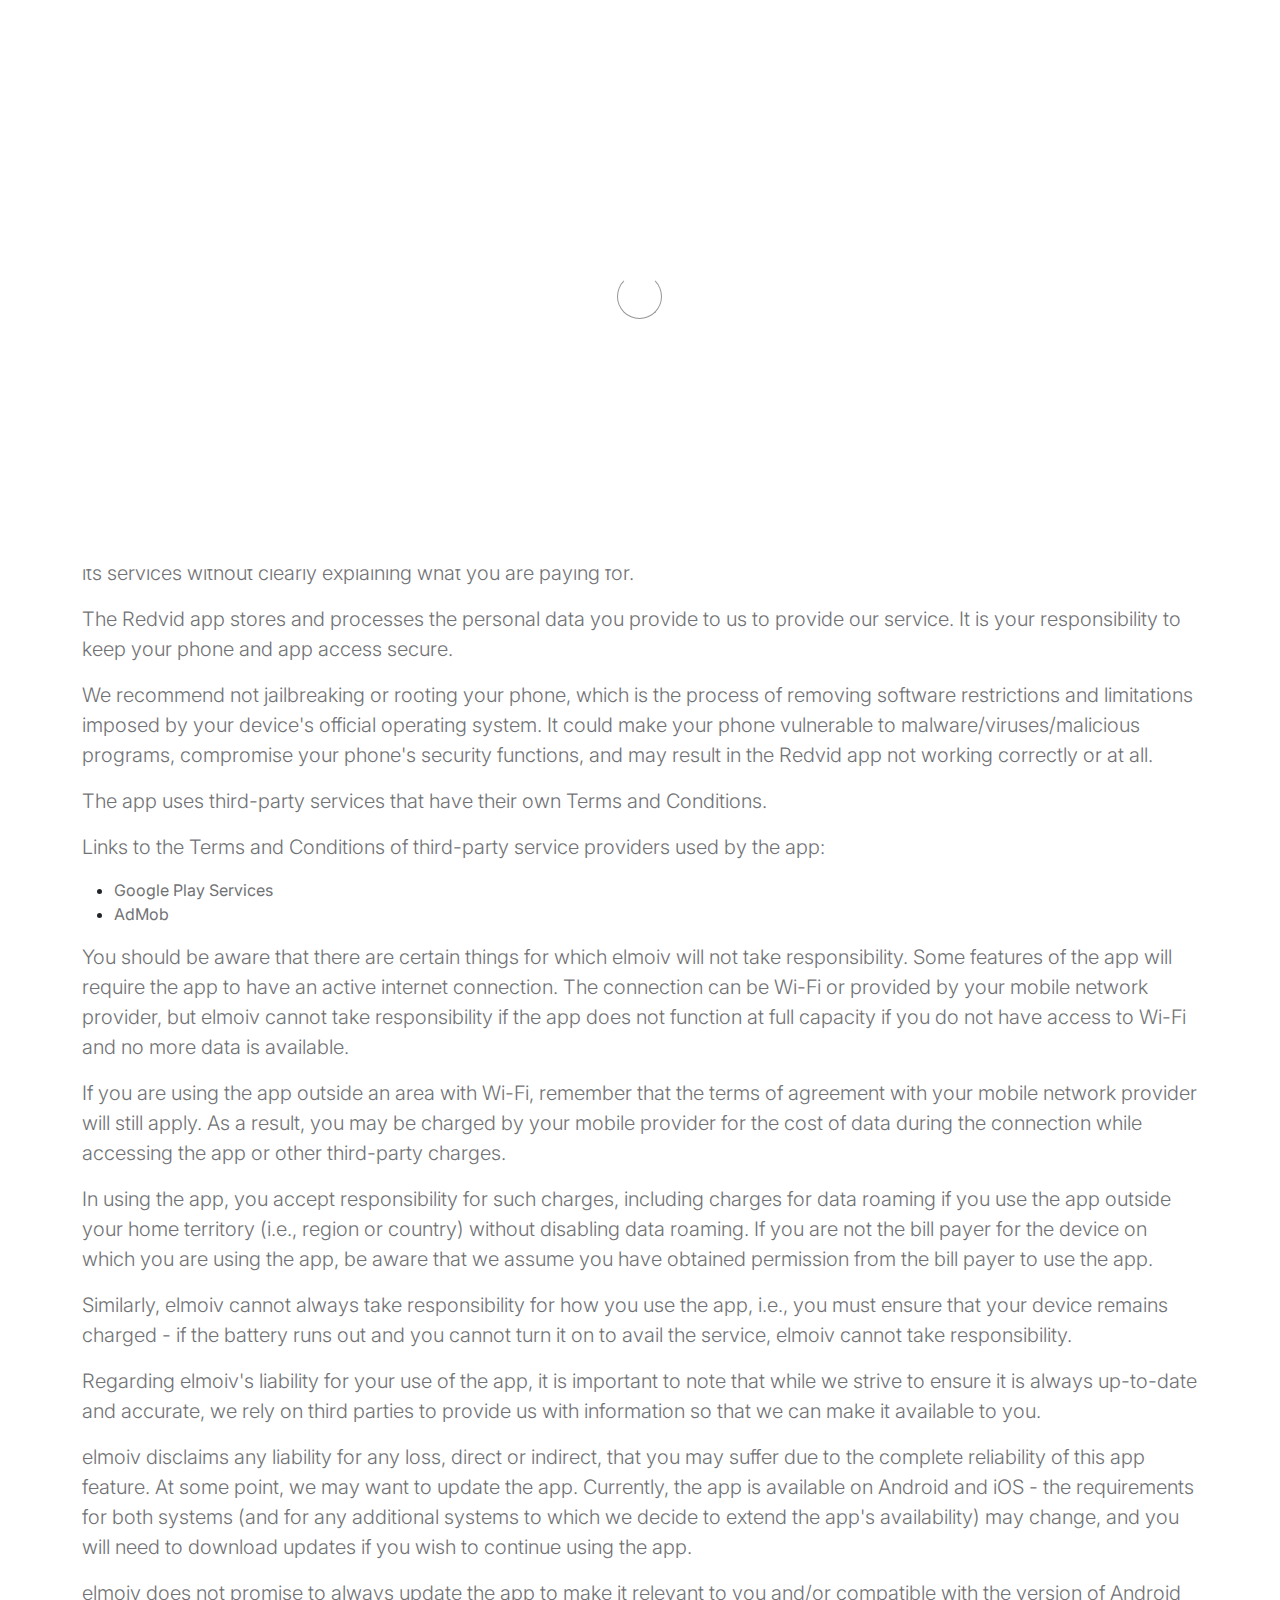
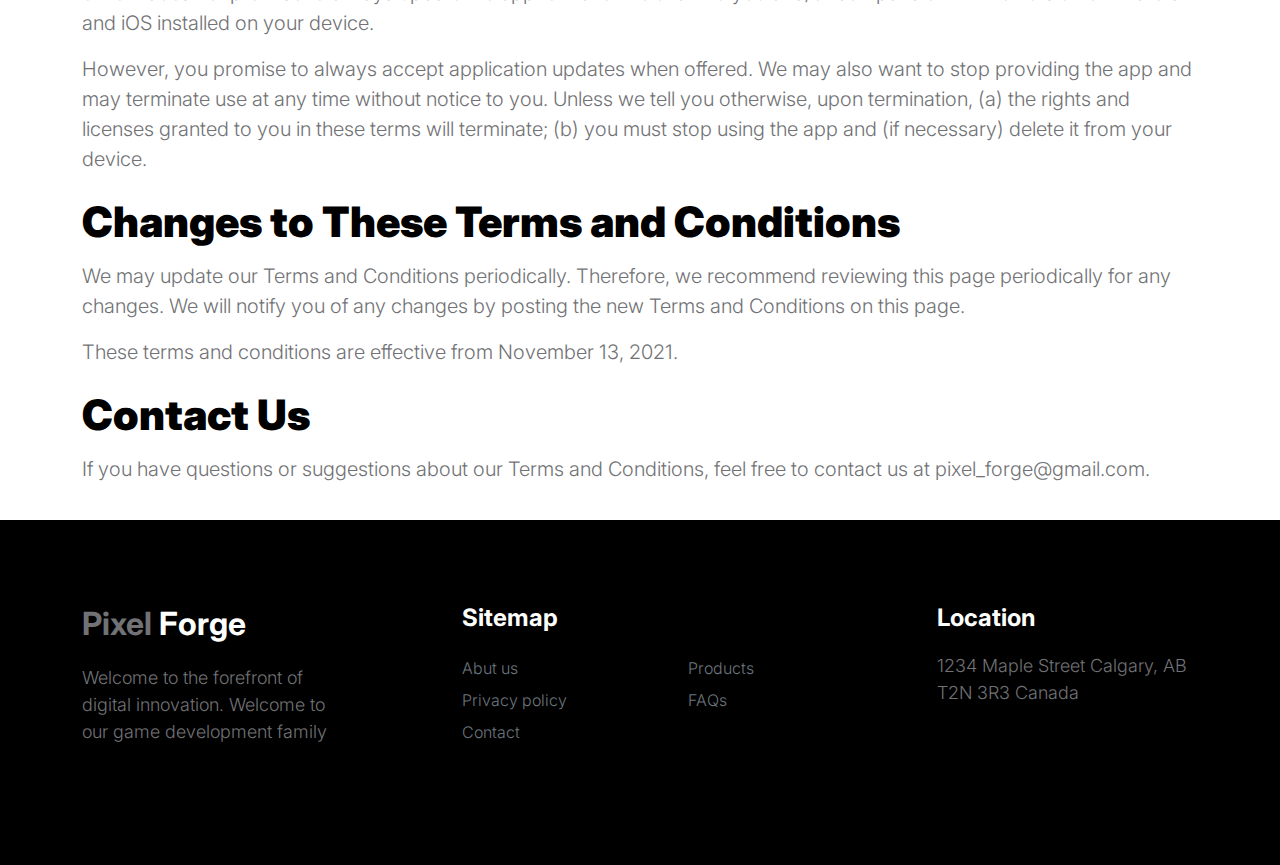
<file: terms-of-use.html>
<!DOCTYPE html>
<html dir="auto" lang="en">
    <head>
        <meta charset="utf-8">
        <meta name="viewport" content="width=device-width, initial-scale=1">

        <meta name="description" content="">
        <meta name="author" content="">

        <title>PixelForge</title>

        <!-- CSS FILES -->
        <link rel="preconnect" href="https://fonts.googleapis.com">

        <link rel="icon" href="images/logo.png">

        <link rel="preconnect" href="https://fonts.gstatic.com" crossorigin>

        <link href="https://fonts.googleapis.com/css2?family=Inter:wght@100;300;400;700;900&display=swap" rel="stylesheet">

        <link href="css/bootstrap.min.css" rel="stylesheet">
        <link href="css/bootstrap-icons.css" rel="stylesheet">

        <link rel="stylesheet" href="css/slick.css"/>

        <link href="css/tooplate-little-fashion.css" rel="stylesheet">

    </head>
    <body>
		<!-- Preloader -->
        <section class="preloader">
            <div class="spinner">
                <span class="sk-inner-circle"></span>
            </div>
        </section>
        <!-- End Preloader -->

		<!-- Header Area -->
        <nav class="navbar navbar-expand-lg">
            <div class="container">
                <button class="navbar-toggler" type="button" data-bs-toggle="collapse" data-bs-target="#navbarNav" aria-controls="navbarNav" aria-expanded="false" aria-label="Toggle navigation">
                    <span class="navbar-toggler-icon"></span>
                </button>

                <a class="navbar-brand" href="index.html">
                    <strong><span>Pixel</span> Forege</strong>
                </a>
                <div class="collapse navbar-collapse" id="navbarNav">
                    <ul class="navbar-nav mx-auto">
                        <li class="nav-item">
                            <a class="nav-link active" href="index.html">Home</a>
                        </li>

                        <li class="nav-item">
                            <a class="nav-link" href="#about">About us</a>
                        </li>

                        <li class="nav-item">
                            <a class="nav-link" href="#products">Products</a>
                        </li>

                        <li class="nav-item">
                            <a class="nav-link" href="#faq">FAQs</a>
                        </li>

                        <li class="nav-item">
                            <a class="nav-link" href="#contact">Contact</a>
                        </li>
                    </ul>
                </div>
            </div>
        </nav>
		<!-- End Header Area -->
        <main>
            <article class="container" style="margin-top: 75px;">
                <div class="page__content" style="padding: 20px 0px;">
                    <h1 style="margin-bottom: 20px;" class="page__title">Terms of Use</h1>
                    <h3 id="by-downloading-or-using-the-app-these-terms-will-automatically-apply-to-you--therefore-you-should-make-sure-that-you-read-them-carefully-before-using-the-app">By downloading or using the application, these terms will automatically apply to you - therefore, make sure to read them carefully before using the app.</h3>
                    <p>You are not allowed to copy or modify the app, any part of the app, or our trademarks in any way. You may not attempt to extract the app's source code, and you should not try to translate the app into other languages or create derivative versions. The app itself and all related trademarks, copyrights, database rights, and other intellectual property rights still belong to elmoiv.</p>
                    <p>elmoiv is committed to ensuring that the app is as useful and efficient as possible. For this reason, we reserve the right to make changes to the app or charge for its services at any time and for any reason. We will never charge you for the app or its services without clearly explaining what you are paying for.</p>
                    <p>The Redvid app stores and processes the personal data you provide to us to provide our service. It is your responsibility to keep your phone and app access secure.</p>
                    <p>We recommend not jailbreaking or rooting your phone, which is the process of removing software restrictions and limitations imposed by your device's official operating system. It could make your phone vulnerable to malware/viruses/malicious programs, compromise your phone's security functions, and may result in the Redvid app not working correctly or at all.</p>
                    <p>The app uses third-party services that have their own Terms and Conditions.</p>
                    <p>Links to the Terms and Conditions of third-party service providers used by the app:</p>
                    <ul>
                        <li><a href="https://www.google.com/policies/privacy/">Google Play Services</a></li>
                        <li><a href="https://support.google.com/admob/answer/6128543?hl=en">AdMob</a></li>
                    </ul>
                    <p>You should be aware that there are certain things for which elmoiv will not take responsibility. Some features of the app will require the app to have an active internet connection. The connection can be Wi-Fi or provided by your mobile network provider, but elmoiv cannot take responsibility if the app does not function at full capacity if you do not have access to Wi-Fi and no more data is available.</p>
                    <p>If you are using the app outside an area with Wi-Fi, remember that the terms of agreement with your mobile network provider will still apply. As a result, you may be charged by your mobile provider for the cost of data during the connection while accessing the app or other third-party charges.</p>
                    <p>In using the app, you accept responsibility for such charges, including charges for data roaming if you use the app outside your home territory (i.e., region or country) without disabling data roaming. If you are not the bill payer for the device on which you are using the app, be aware that we assume you have obtained permission from the bill payer to use the app.</p>
                    <p>Similarly, elmoiv cannot always take responsibility for how you use the app, i.e., you must ensure that your device remains charged - if the battery runs out and you cannot turn it on to avail the service, elmoiv cannot take responsibility.</p>
                    <p>Regarding elmoiv's liability for your use of the app, it is important to note that while we strive to ensure it is always up-to-date and accurate, we rely on third parties to provide us with information so that we can make it available to you.</p>
                    <p>elmoiv disclaims any liability for any loss, direct or indirect, that you may suffer due to the complete reliability of this app feature. At some point, we may want to update the app. Currently, the app is available on Android and iOS - the requirements for both systems (and for any additional systems to which we decide to extend the app's availability) may change, and you will need to download updates if you wish to continue using the app.</p>
                    <p>elmoiv does not promise to always update the app to make it relevant to you and/or compatible with the version of Android and iOS installed on your device.</p>
                    <p>However, you promise to always accept application updates when offered. We may also want to stop providing the app and may terminate use at any time without notice to you. Unless we tell you otherwise, upon termination, (a) the rights and licenses granted to you in these terms will terminate; (b) you must stop using the app and (if necessary) delete it from your device.</p>
                    <h2 id="changes-to-these-terms-and-conditions">Changes to These Terms and Conditions</h2>
                    <p>We may update our Terms and Conditions periodically. Therefore, we recommend reviewing this page periodically for any changes. We will notify you of any changes by posting the new Terms and Conditions on this page.</p>
                    <p>These terms and conditions are effective from November 13, 2021.</p>
                    <h2 id="contact-us">Contact Us</h2>
                    <p>If you have questions or suggestions about our Terms and Conditions, feel free to contact us at <a href="mailto:pixel_forge@gmail.com">pixel_forge@gmail.com</a>.</p>
                </div>
            </article>
        </main>

        <footer class="site-footer">
            <div class="container">
                <div class="row">

                    <div class="col-lg-3 col-10 me-auto mb-4">
                        <h4 class="text-white mb-3"><a href="index.html">Pixel </a> Forge</h4>
                        <p style="font-size: 18px;">Welcome to the forefront of digital innovation. Welcome to our game development family</p>
                    </div>

                    <div class="col-lg-5 col-8">
                        <h5 class="text-white mb-3">Sitemap</h5>

                        <ul class="footer-menu d-flex flex-wrap">
                            <li class="footer-menu-item"><a href="#about" class="footer-menu-link">Abut us</a></li>

                            <li class="footer-menu-item"><a href="#products" class="footer-menu-link">Products</a></li>

                            <li class="footer-menu-item"><a href="privacy-policy.html" class="footer-menu-link">Privacy policy</a></li>

                            <li class="footer-menu-item"><a href="#faq" class="footer-menu-link">FAQs</a></li>

                            <li class="footer-menu-item"><a href="#contact" class="footer-menu-link">Contact</a></li>
                        </ul>
                    </div>

                    <div class="col-lg-3 col-4">
                        <h5 class="text-white mb-3">Location</h5>

                        <p style="font-size: 18px;">
                            1234 Maple Street
                            Calgary, AB T2N 3R3
                            Canada
                        </p>
                    </div>

                </div>
            </div>
        </footer>

        <!-- JAVASCRIPT FILES -->
        <script src="js/jquery.min.js"></script>
        <script src="js/bootstrap.bundle.min.js"></script>
        <script src="js/Headroom.js"></script>
        <script src="js/jQuery.headroom.js"></script>
        <script src="js/slick.min.js"></script>
        <script src="js/custom.js"></script>
        <script src="js/cookiebanner.js"></script>
        <script src="js/contact-form.js"></script>
  </body>
</html>
</file>
<file: css/tooplate-little-fashion.css>
:root {
  --white-color:                #FFFFFF;
  --primary-color:              #FF4400;
  --section-bg-color:           #f0f8ff;
  --dark-color:                 #000000;
  --grey-color:                 #d0d1d1;
  --p-color:                    #717275;

  --body-font-family:           'Inter', sans-serif;

  --h5-font-size:               24px;
  --p-font-size:                20px;
  --copyright-text-font-size:   16px;
  --product-link-font-size:     14px;
  --custom-link-font-size:      12px;

  --font-weight-thin:           100;
  --font-weight-light:          300;
  --font-weight-normal:         400;
  --font-weight-bold:           700;
  --font-weight-black:          900;
}

body,
html {
  height: 100%;
}

html {
  scroll-behavior: smooth;
}

@media screen and (prefers-reduced-motion: reduce) {
  html {
    scroll-behavior: auto;
  }
}

body {
    background: var(--white-color);
    font-family: var(--body-font-family);    
    position: relative;
}

/*---------------------------------------
  TYPOGRAPHY               
-----------------------------------------*/

h2,
h3,
h4,
h5,
h6 {
  color: var(--dark-color);
  line-height: inherit;
}

h1,
h2,
h3,
h4,
h5,
h6 {
  font-weight: var(--font-weight-bold);
}

h1,
h2 {
  font-weight: var(--font-weight-black);
}

h1 {
  font-size: 64px;
  line-height: normal;
}

h2 {
  font-size: 42px;
}

h3 {
  font-size: 36px;
}

h4 {
  font-size: 32px;
}

h5 {
  font-size: 24px;
}

h6 {
  font-size: 20px;
}

p {
  color: var(--p-color);
  font-size: var(--p-font-size);
  font-weight: var(--font-weight-light);
}

a, 
button {
  touch-action: manipulation;
  transition: all 0.3s;
}

a {
  color: var(--p-color);
  text-decoration: none;
}

a:hover {
  color: var(--primary-color);
}

.text-primary {
  color: var(--primary-color) !important;
}

::selection {
  background: var(--primary-color);
  color: var(--white-color);
}

/*---------------------------------------
  CUSTOM LINK               
-----------------------------------------*/
.custom-link {
  color: var(--p-color);
  font-size: var(--custom-link-font-size);
  font-weight: var(--font-weight-bold);
  text-transform: uppercase;
  position: relative;
}

.custom-link i {
  position: absolute;
  opacity: 0;
  bottom: 0;
  left: 100%;
  transition: all 0.3s;
  line-height: normal;
}

.custom-link:hover i {
  opacity: 1;
  left: 101%;
}

.lead {
  font-size: 1.5rem;
  font-weight: var(--font-weight-thin);
}

b,
strong {
  font-weight: var(--font-weight-bold);
}

/*---------------------------------------
  PRE LOADER               
-----------------------------------------*/
.preloader {
  position: fixed;
  top: 0;
  left: 0;
  width: 100%;
  height: 100%;
  z-index: 99999;
  display: flex;
  flex-flow: row nowrap;
  justify-content: center;
  align-items: center;
  background: none repeat scroll 0 0 var(--white-color);
}

.spinner {
  border: 1px solid transparent;
  border-radius: 5px;
  position: relative;
}

.spinner::before {
  content: '';
  box-sizing: border-box;
  position: absolute;
  top: 50%;
  left: 50%;
  width: 45px;
  height: 45px;
  margin-top: -10px;
  margin-left: -23px;
  border-radius: 50%;
  border: 1px solid #959595;
  border-top-color: var(--white-color);
  animation: spinner .9s linear infinite;
}

@keyframes spinner {
  to {transform: rotate(360deg);}
}

/*---------------------------------------
  CUSTOM BUTTON & ICON              
-----------------------------------------*/
.custom-btn {
  background: var(--dark-color);
  border-radius: 50px;
  color: var(--white-color);
  font-size: var(--copyright-text-font-size);
  text-transform: uppercase;
  padding: 16.50px 20px;
}

.social-btn {
  background: transparent;
  border: 1px solid var(--grey-color);
  color: var(--dark-color);
  text-transform: none;
}

.social-btn:hover {
  border-color: transparent;
}

.cart-form-select {
  border-radius: 0;
  padding-top: 15px;
  padding-bottom: 15px;
}

.cart-btn {
  border-radius: 0;
  width: 100%;
  font-size: var(--product-link-font-size);
}

.custom-btn:hover,
.slick-slideshow .custom-btn:hover {
  background: var(--primary-color);
  color: var(--white-color);
}

.custom-icon {
  color: var(--p-color);
  font-size: 24px;
}

.custom-icon {
  display: inline-block;
  vertical-align: middle;
}

.bi-bag.custom-icon {
  font-size: 17px;
}

.featured-icon {
  color: var(--grey-color);
  font-size: 52px;
}

/*---------------------------------------
  DIV SEPARATOR               
-----------------------------------------*/
.div-separator {
  position: relative;
}

.div-separator::before {
  content: "";
  height: 1px;
  background: var(--grey-color);
  display: block;
  width: 100%;
}

.div-separator span {
  position: absolute;
  top: 50%;
  margin-left: -22.5px;
  left: 50%;
  text-align: center;
  background: var(--white-color);
  margin-top: -11px;
  color: var(--dark-color);
  font-weight: var(--font-weight-bold);
  font-size: 14px;
  width: 35px;
  text-transform: uppercase;
}

/*---------------------------------------
  FULL IMAGE               
-----------------------------------------*/
.full-image-img {
  display: block;
  position: absolute;
  z-index: -1;
  right: 0;
  width: 100%;
  bottom: -120px;
  min-width: 650px;
}

@media (min-width: 1600px) {
  .full-image-img {
    bottom: -200px;
  }
}

/*---------------------------------------
  NAVIGATION               
-----------------------------------------*/
.navbar {
  background: var(--white-color);
  position: fixed;
  top: 0;
  right: 0;
  left: 0;
  padding: 25px 0;
  z-index: 2;
  will-change: transform;
  transition: transform 300ms linear;
}

.navbar span, h2 span, h4 span {
	color: var(--primary-color);
}

.navbar.headroom--not-top {
  padding: 20px 0;
}

.headroom--pinned {
  transform: translate(0, 0);
}

.headroom--unpinned {
  transform: translate(0, -150%);
}

.navbar-brand {
  color: var(--dark-color);
  font-size: 24px;
  font-weight: var(--font-weight-light);
  margin: 0;
  padding: 0;
}

.navbar-expand-lg .navbar-nav .nav-link {
  display: inline-block;
  padding: 0;
  margin-right: 1.5rem;
  margin-left: 1.5rem;
}

.nav-link {
  color: var(--p-color);
  font-size: 16px;
  position: relative;
}

.navbar .nav-link::after {
  position: absolute;
  top: 100%;
  left: 0;
  width: 100%;
  height: 2px;
  background: var(--grey-color);
  content: '';
  opacity: 0;
  -webkit-transition: opacity 0.3s, -webkit-transform 0.3s;
  -moz-transition: opacity 0.3s, -moz-transform 0.3s;
  transition: opacity 0.3s, transform 0.3s;
  -webkit-transform: translateY(10px);
  -moz-transform: translateY(10px);
  transform: translateY(10px);
}

.navbar .nav-link.active::after, 
.navbar .nav-link:hover::after {
  opacity: 1;
  -webkit-transform: translateY(0px);
  -moz-transform: translateY(0px);
  transform: translateY(0px);
}

.navbar .nav-link.active,
.navbar .nav-link:hover {
  color: var(--primary-color);
}

.nav-link:focus, 
.nav-link:hover {
  color: var(--p-color);
}

.navbar-toggler {
  border: 0;
  padding: 0;
  cursor: pointer;
  margin: 0;
  width: 30px;
  height: 35px;
  outline: none;
}

.navbar-toggler:focus {
  outline: none;
  box-shadow: none;
}

.navbar-toggler[aria-expanded="true"] .navbar-toggler-icon {
  background: transparent;
}

.navbar-toggler[aria-expanded="true"] .navbar-toggler-icon:before,
.navbar-toggler[aria-expanded="true"] .navbar-toggler-icon:after {
  transition: top 300ms 50ms ease, -webkit-transform 300ms 350ms ease;
  transition: top 300ms 50ms ease, transform 300ms 350ms ease;
  transition: top 300ms 50ms ease, transform 300ms 350ms ease, -webkit-transform 300ms 350ms ease;
  top: 0;
}

.navbar-toggler[aria-expanded="true"] .navbar-toggler-icon:before {
  transform: rotate(45deg);
}

.navbar-toggler[aria-expanded="true"] .navbar-toggler-icon:after {
  transform: rotate(-45deg);
}

.navbar-toggler .navbar-toggler-icon {
  background: var(--dark-color);
  transition: background 10ms 300ms ease;
  display: block;
  width: 30px;
  height: 2px;
  position: relative;
}

.navbar-toggler .navbar-toggler-icon::before,
.navbar-toggler .navbar-toggler-icon::after {
  transition: top 300ms 350ms ease, -webkit-transform 300ms 50ms ease;
  transition: top 300ms 350ms ease, transform 300ms 50ms ease;
  transition: top 300ms 350ms ease, transform 300ms 50ms ease, -webkit-transform 300ms 50ms ease;
  position: absolute;
  right: 0;
  left: 0;
  background: var(--dark-color);
  width: 30px;
  height: 2px;
  content: '';
}

.navbar-toggler .navbar-toggler-icon:before {
  top: -8px;
}

.navbar-toggler .navbar-toggler-icon:after {
  top: 8px;
}

/*---------------------------------------
  SITE HEADER              
-----------------------------------------*/
.site-header {
  background-color: var(--section-bg-color);
  position: relative;
  overflow: hidden;
  margin-top: 86px;
}

.site-header.section-padding {
  padding-top: 7rem;
  padding-bottom: 7rem;
}

.site-header.section-padding-img {
  padding-top: 10rem;
  padding-bottom: 10rem;
}

.header-image {
  position: absolute;
  top: 0;
  right: 0;
  width: 50%;
  height: 100%;
  object-fit: cover;
}

/*---------------------------------------
  SLICK SLIDESHOW               
-----------------------------------------*/
@media (min-width: 992px) {
  .slick-slideshow {
    height: 100vh;
  }
}

.slick-slideshow {
  margin-top: 86px;
}

.slick-title {
  color: var(--white-color);
}

.slick-custom {
  position: relative;
}

.slick-custom img {
  width: 100%;
  object-fit: cover;
}

.slick-bottom {
  background: linear-gradient(to top, var(--dark-color), transparent 90%);
  position: absolute;
  z-index: 2;
  bottom: 0;
  right: 0;
  left: 0;
  width: 100%;
  height: 100%;
}

.slick-bottom .container {
  position: absolute;
  top: 40%;
  left: 50%;
  transform: translate(-50%, -40%);
}

.slick-overlay {
  background: linear-gradient(to top, #000, transparent 120%);
  position: absolute;
  top: 0;
  right: 0;
  bottom: 0;
  left: 0;
}

.slick-slideshow .custom-btn {
  font-weight: var(--font-weight-bold);
  display: inline-block;
  padding-right: 32px;
  padding-left: 32px;
}

@media (min-width: 576px) {
  .slick-slideshow .slick-dots {
    max-width: 540px;
  }
}

@media (min-width: 768px) {
  .slick-slideshow .slick-dots {
    max-width: 720px;
  }
}

@media (min-width: 992px) {
  .slick-slideshow .slick-dots {
    max-width: 960px;
  }
}

@media (min-width: 1200px) {
  .slick-slideshow .slick-dots {
    max-width: 1140px;
  }
}

@media (min-width: 1400px) {
  .slick-slideshow .slick-dots {
    max-width: 1320px;
  }
}

.slick-slideshow .slick-dots {
  position: absolute;
  z-index: 2;
  top: 50%;
  left: 0;
  right: 0;
  transform: translate(0, -50%);
  margin: 0 auto;
  padding: 0;
}

.slick-slideshow .slick-dots li {
  background: transparent;
  border: 5px solid rgba(255, 255, 255, 0.35);
  border-radius: 100%;
  display: block;
  width: 30px;
  height: 30px;
  margin: 10px;
  padding: 5px;
  margin-left: auto;
  cursor: pointer;
}

.slick-slideshow .slick-dots button {
  background: transparent;
  border: none;
  color: transparent;
  display: block;
  width: 100%;
  height: 0;
  margin: 0;
  padding: 0;
  outline: none;
  height: 0;
}

.slick-slideshow .slick-dots li:hover,
.slick-slideshow .slick-dots .slick-active {
  background: var(--white-color);
}

/*---------------------------------------
  CUSTOM CIRCLE IMAGES               
-----------------------------------------*/

.custom-circle-image {
  border-radius: 100px;
  width: 55px;
  height: 55px;
}

.custom-circle-image.team-image {
  width: 85px;
  height: 85px;
}

/*---------------------------------------
  TESTIMONIAL               
-----------------------------------------*/
.slick-testimonial .slick-list,
.slick-testimonial .slick-track {
  height: 100%;
}

.slick-testimonial {
  margin: auto;
}

.slick-testimonial-caption {
  quotes: '❝' '❞';
  position: relative;
  padding: 5rem 7rem;
}

.slick-testimonial-caption::before {
  content: open-quote;
  display: inline-block;
  color: var(--primary-color);
  font-family: auto;
  font-size: 100px;
  height: 0;
  position: absolute;
  top: 0;
  left: 0;
}

.slick-testimonial .slick-dots {
  text-align: center;
}

.slick-testimonial .slick-dots li {
  background: var(--grey-color);
  display: inline-block;
  vertical-align: top;
  width: 16%;
  height: 1px;
}

.slick-testimonial .slick-dots button {
  background: transparent;
  border: none;
  color: transparent;
  display: block;
  width: 100%;
  height: 0;
  margin: 0;
  padding: 0;
}

.slick-testimonial .slick-dots li:hover,
.slick-testimonial .slick-dots .slick-active {
  background: var(--dark-color);
}

/*---------------------------------------
  SECTION               
-----------------------------------------*/
section {
  content-visibility: auto;
  contain-intrinsic-size: 700px;
}

.section-padding {
  padding-top: 7rem;
  padding-bottom: 7rem;
}

.featured {
  background: var(--section-bg-color);
}

/*---------------------------------------
  ABOUT               
-----------------------------------------*/
.about .nav-pills .nav-item {
  width: 100%;
}

.about .nav-pills .nav-link {
  color: var(--grey-color);
  font-size: 18px;
  font-weight: var(--font-weight-bold);
  border-left: 1px solid var(--grey-color);
  border-radius: 0;
  padding-right: 0;
}

.about .nav-pills .nav-link:hover,
.about .nav-pills .nav-link.active, 
.about .nav-pills .show>.nav-link {
  background: transparent;
  border-left-color: var(--primary-color);
  color: var(--primary-color);
}

/*---------------------------------------
  FAQ ACCORDION               
-----------------------------------------*/
.accordion-item {
  background-color: transparent;
  border-top: 0;
  border-right: 0;
  border-left: 0;
}

.accordion-button {
  background-color: transparent;
  box-shadow: none;
}

.accordion-button:not(.collapsed) {
  background: transparent;
  box-shadow: none;
}

button:focus:not(:focus-visible) {
  border-color: transparent;
  box-shadow: none;
}

.accordion-body {
  border-top: 1px solid rgba(0,0,0,.125);
}

.accordion-button {
  font-size: 1.5rem;
  font-weight: var(--font-weight-normal);
  padding-top: 1.5rem;
  padding-right: 0;
  padding-bottom: 1.5rem;
  padding-left: 0;
}

.accordion-body {
  padding: 2rem 0;
}

/*---------------------------------------
  TEAM MEMBERS               
-----------------------------------------*/
.team {
  background: var(--grey-color);
}

.team-thumb {
  background: var(--white-color);
  position: relative;
  border-radius: .25rem;
  padding: 42px 32px;
}

.team-info {
  width: 100%;
}

.custom-modal-btn {
  background: var(--grey-color);
  color: var(--white-color);
  position: absolute;
  top: 0;
  right: 0;
  bottom: 0;
  margin: auto 32px;
  width: 42px;
  height: 42px;
}

.modal-body {
  padding: 4rem;
}

.modal-header {
  padding-top: 7rem;
  padding-bottom: 5rem;
}

.modal-header .btn-close {
  position: absolute;
  top: 0;
  right: 0;
  font-size: 24px;
  margin: 32px;
}

#cart-modal .modal-header .btn-close {
  z-index: 2;
  margin: 22px;
}

#cart-modal .modal-header {
  border-bottom: 0;
  padding: 0;
}

#cart-modal .modal-footer {
  padding: 2rem 4rem;
}

/*---------------------------------------
  SKILL - PROGRESS BAR               
-----------------------------------------*/
.skill-thumb strong {
  display: inline-block;
  margin-bottom: 6px;
}

.skill-thumb span {
  color: var(--dark-color);
  font-size: 24px;
  font-weight: var(--font-weight-bold);
}

.skill-thumb .progress {
  background: var(--white-color);
  box-shadow: none;
  border-radius: 100px;
  height: 1px;
  margin-bottom: 16px;
}

.skill-thumb .progress .progress-bar-primary {
  background: var(--grey-color);
}

/*---------------------------------------
  PRODUCT               
-----------------------------------------*/
.front-product {
  background: var(--section-bg-color);
}

.product-thumb {
  background: var(--white-color);
  position: relative;
  transition: all 0.5s ease-out;
}

.product-image {
  transition: all 0.5s ease-out;
}

.product-thumb:hover .product-image {
  box-shadow: 0 1rem 3rem rgba(0,0,0,.175);
}

.product-top {
  position: absolute;
  top: 0;
  right: 0;
  left: 0;
  margin: 20px;
}

.product-info {
  padding: 30px 20px;
}

.product-description,
.product-cart-thumb {
  padding: 0 20px;
}

.product-icon {
  color: var(--white-color);
}

.product-title-link {
  color: var(--dark-color);
}

.product-additional-link {
  display: inline-block;
  vertical-align: top;
  font-size: var(--product-link-font-size);
  margin-top: 32px;
  margin-right: 12px;
}

.product-alert {
  background: var(--white-color);
  color: var(--p-color);
  font-size: var(--custom-link-font-size);
  font-weight: var(--font-weight-bold);
  padding: 3px 10px;
}

.product-p {
  font-size: var(--product-link-font-size);
}

.view-all {
  text-transform: uppercase;
  color: var(--p-color);
  font-size: 13px;
  font-weight: var(--font-weight-bold);
  border-bottom: 2px solid var(--grey-color);
  padding-bottom: 6px;
}

/*---------------------------------------
  CONTACT              
-----------------------------------------*/
.contact-info {
  padding: 40px;
}

.contact-form .form-control {
  border-color: var(--grey-color);
  font-weight: var(--font-weight-normal);
}

.form-floating>label {
  color: var(--grey-color);
  font-weight: var(--font-weight-normal);
}

.contact-form button[type='submit'] {
  background: var(--dark-color);
  border: none;
  border-radius: 100px;
  color: var(--white-color);
  font-weight: var(--font-weight-bold);
  text-transform: uppercase;
  padding: 16px;
}

.contact-form button[type='submit']:hover {
  background: var(--primary-color);
}

/*---------------------------------------
  SITE FOOTER               
-----------------------------------------*/
.site-footer {
  background: var(--dark-color);
  padding-top: 5rem;
  padding-bottom: 5rem;
}

.footer-menu {
  margin: 0;
  padding: 0;
}

.footer-menu-item {
  display: block;
  width: 50%;
}

.footer-menu-link {
  color: #6c757d;
  font-weight: var(--font-weight-light);
  display: inline-block;
  vertical-align: top;
  margin-top: 4px;
  margin-bottom: 4px;
}

.site-footer .social-icon-link {
  margin-top: 4px;
}

.site-footer .social-icon-link:hover,
.footer-menu-link:hover {
  color: var(--white-color);
}

.copyright-text {
  font-size: var(--copyright-text-font-size);
}

/*---------------------------------------
  SOCIAL ICON               
-----------------------------------------*/
.social-icon {
  margin: 0;
  padding: 0;
}

.social-icon li {
  list-style: none;
  display: inline-block;
  vertical-align: top;
}

.social-icon-link {
  color: #6c757d;
  font-size: 1rem;
  display: inline-block;
  vertical-align: top;
  margin-bottom: 4px;
  margin-right: 15px;
}

.social-icon-link:hover {
  color: var(--primary-color);
}

/*---------------------------------------
  RESPONSIVE STYLES               
-----------------------------------------*/
@media screen and (max-width: 1200px) {
  h1 {
    font-size: 62px;
  }
}

@media screen and (max-width: 991px) {
  h1 {
    font-size: 42px;
    margin-bottom: 0;
  }

  h2 {
    font-size: 36px;
  }

  h3 {
    font-size: 32px;
  }

  h4 {
    font-size: 28px;
  }

  h5 {
    font-size: 24px;
  }

  h6 {
    font-size: 20px;
  }

  .lead {
    font-size: 16px;
  }

  .navbar-expand-lg .navbar-nav .nav-link {
    margin-top: 1rem;
  }

  .site-header {
    background-position: bottom;
  }

  #cart-modal .modal-header .btn-close {
    margin: 22px 14px;
  }

  .custom-btn {
    font-size: 14px;
    padding: 13.5px 20px;
  }

  .slick-slideshow .custom-btn {
    padding-right: 27px;
    padding-left: 27px;
  }

  .social-login,
  .div-separator {
    width: 75% !important;
  }

  #cart-modal .modal-footer .row {
    width: 100% !important;
  }

  .site-header.section-padding,
  .section-padding {
    padding-top: 4rem;
    padding-bottom: 4rem;
  }

  .site-header-image.section-padding {
    padding-bottom: 0;
  }

  .header-info {
    padding-top: 50px;
    padding-bottom: 100px;
  }

  .header-image {
    position: relative;
    top: auto;
    bottom: 0;
    left: 0;
    width: auto;
    height: auto;
  }

  .slick-testimonial-caption {
    padding: 6rem 3rem 4rem 3rem;
  }

  .slick-slideshow .slick-dots li {
    width: 25px;
    height: 25px;
  }

  .modal-header {
    padding-top: 6rem;
    padding-bottom: 2rem;
  }

  .modal-body {
    padding: 2rem;
  }

  #cart-modal .modal-footer {
    padding-right: 0;
    padding-left: 0;
  }

  #cart-modal .modal-body {
    padding: 4rem 2rem 2rem 2rem;
  }

  .full-image-img {
    bottom: 0;
  }
}

/* Cookie banner */

/* Google Fonts - Poppins */
@import url("https://fonts.googleapis.com/css2?family=Poppins:wght@300;400;500;600&display=swap");

.cookie-wrapper {
  position: fixed;
  bottom: 0px;
  right: 30px;
  left: 0;
  right: 0;
  width: 100%;
  background: #fff;
  padding: 15px 25px 22px;
  transition: right 0.3s ease;
  box-shadow: 0 5px 10px rgb(0, 0, 0);
  z-index: 999;
}
.cookie-wrapper .show {
  right: 20px;
}

.hidden {
    display: none;
}
header i {
  color: #FF4400;
  text-align: center;
  font-size: 32px;
}
header h2 {
  color: #FF4400;
  font-weight: 500;
}
.data {
    text-align: center;
}
.data p a {
  color: #FF4400;
  text-decoration: none;
  text-align: center !important;
}
.data p a:hover {
  text-decoration: underline;
}
.buttons {
    padding: 20px 0px;
    text-align: center;
}
.buttons .cookie-button {
  border: 2px solid #FF4400;
  color: #fff;
  padding: 8px 0;
  border-radius: 10px;
  background: #FF4400;
  cursor: pointer;
  width: calc(100% / 2 - 10px);
  transition: all 0.2s ease;
  max-width: 150px;
}
.buttons #acceptBtn:hover {
  background-color: transparent;
  color: #FF4400;
}
#declineBtn {
  background-color: #fff;
  color: #FF4400;
}
#declineBtn:hover {
  background-color: #FF4400;
  color: #fff;
}
</file>
